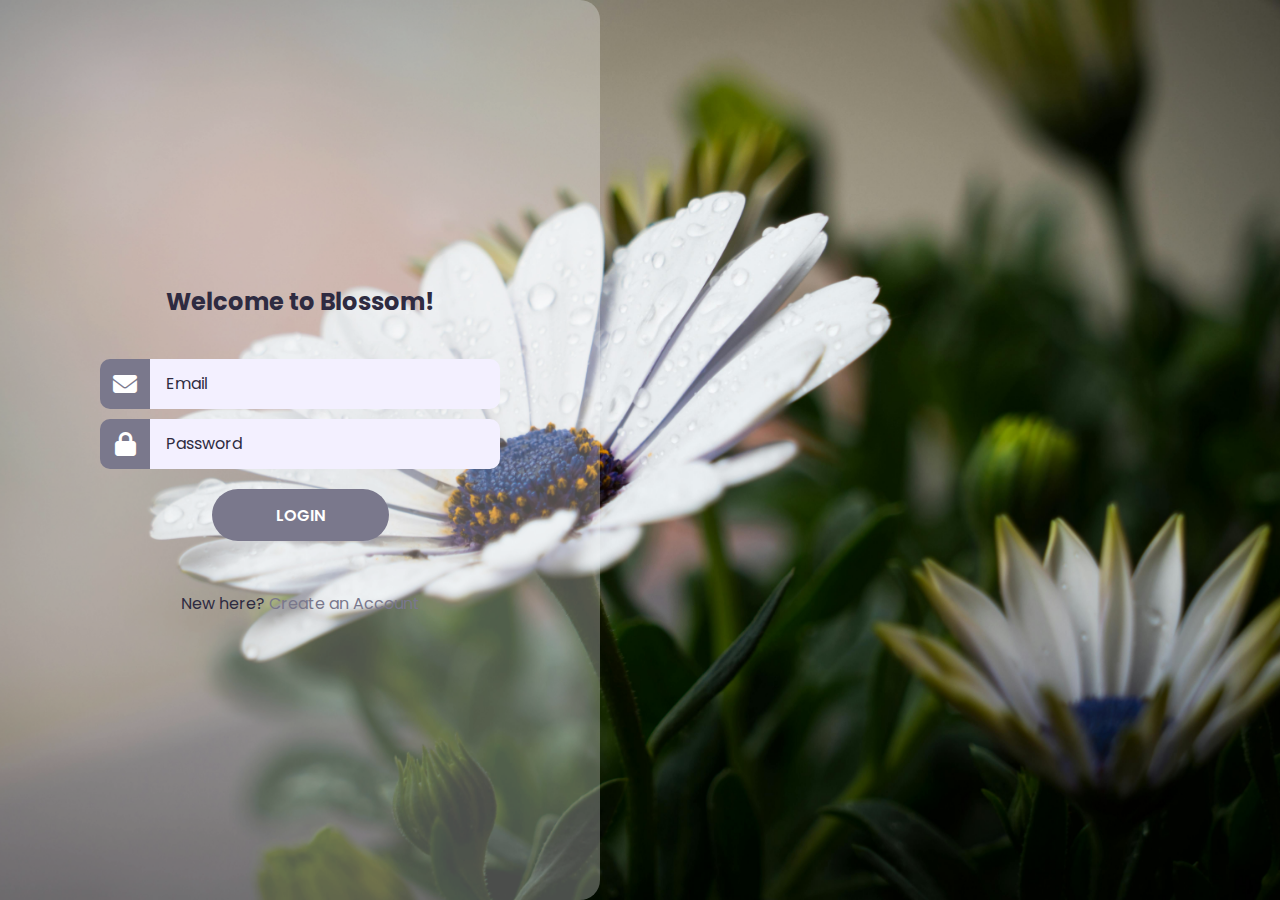
<file: index.html>
<!DOCTYPE html>
<html lang="en">
<head>
  <meta charset="UTF-8">
  <meta name="viewport" content="width=device-width, initial-scale=1.0">
  <title>Login</title>
  <link rel="stylesheet" href="style.css">
  <link rel="stylesheet" href="https://cdnjs.cloudflare.com/ajax/libs/font-awesome/6.7.2/css/all.min.css" integrity="sha512-Evv84Mr4kqVGRNSgIGL/F/aIDqQb7xQ2vcrdIwxfjThSH8CSR7PBEakCr51Ck+w+/U6swU2Im1vVX0SVk9ABhg==" crossorigin="anonymous" referrerpolicy="no-referrer" />
  <script type="text/javascript" src="index2.js" defer></script>
</head>
<body>

  <div class="wrapper">
    <h2>Welcome to Blossom!</h2>
  
    <form id="form">
      <p id="success-message" style="color: rgb(9, 133, 9);"></p>

      <p id="error-message" ></p>

      <div>
        <label for="email-input">
          <i class="fa-solid fa-envelope"></i>
        </label>
        <input type="email" name="email" id="email-input" placeholder="Email">
      </div>
      <div>
        <label for="password-input">
          <i class="fa-solid fa-lock"></i>
        </label>
        <input type="password" name="password" id="password-input" placeholder="Password">
      </div>
      <button type="submit" id="login">Login</button>
    </form>
    <p>New here? <a href="signup.html">Create an Account</a></p>

   
</body>
</html>
</file>
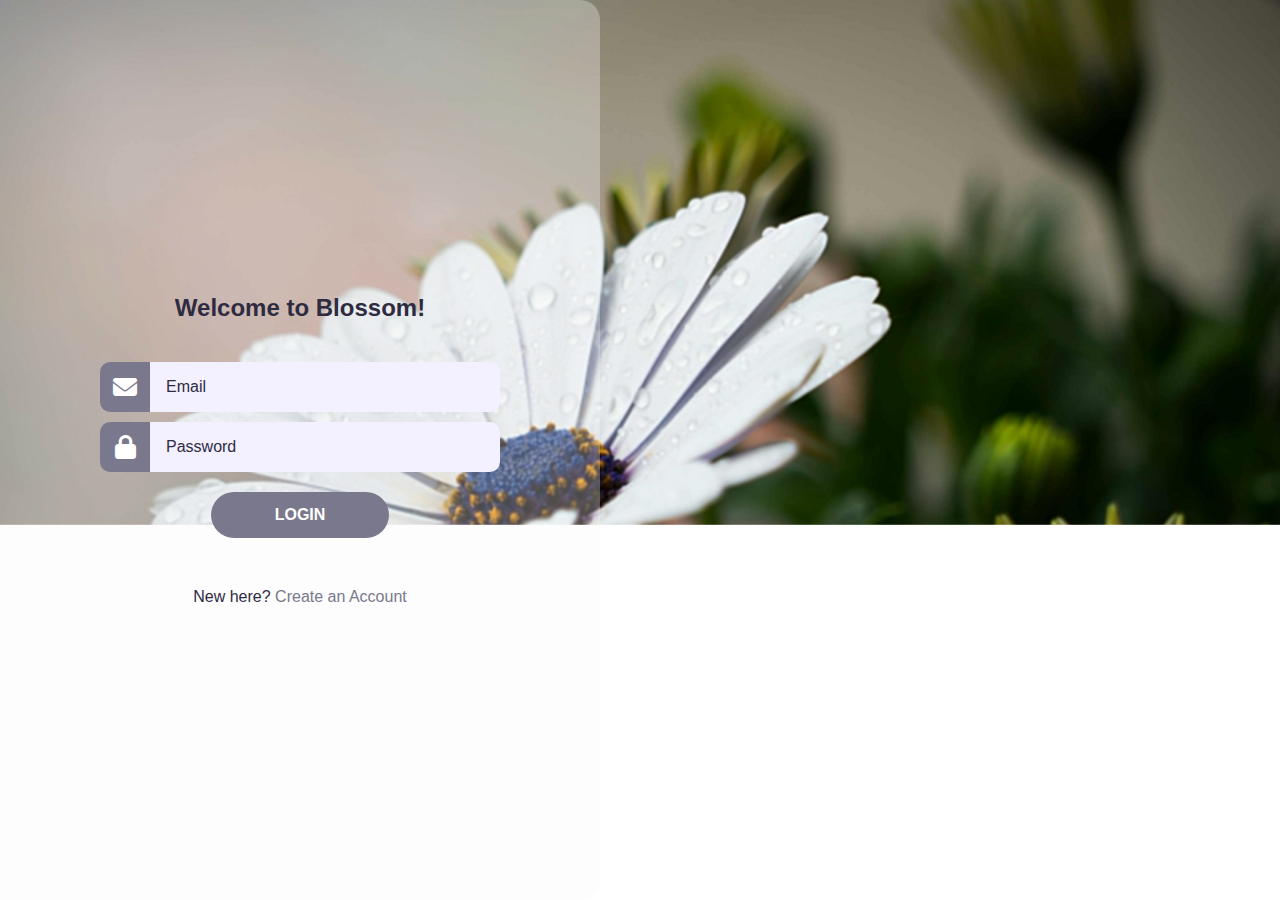
<file: about.html>
<!DOCTYPE html>
<html lang="en">
  <head>
    <meta charset="UTF-8" />
    <meta name="viewport" content="width=device-width, initial-scale=1.0" />
    <title>FTD - Give With Meaning</title>
    <link
      rel="stylesheet"
      href="https://cdnjs.cloudflare.com/ajax/libs/font-awesome/6.7.2/css/all.min.css"
      integrity="sha512-Evv84Mr4kqVGRNSgIGL/F/aIDqQb7xQ2vcrdIwxfjThSH8CSR7PBEakCr51Ck+w+/U6swU2Im1vVX0SVk9ABhg=="
      crossorigin="anonymous"
      referrerpolicy="no-referrer"
    />

    <!-- Bootstrap Icons -->
    <link
      rel="stylesheet"
      href="https://cdn.jsdelivr.net/npm/bootstrap-icons@1.11.3/font/bootstrap-icons.css"
    />
    <link rel="stylesheet" href="./css/about.css" />
    <script defer src="./shopCart.js"></script>
    <script defer src="./about.js"></script>
  </head>
  <body>
    <header>
      <div class="navbar">
        <div class="logo">
          <h2>Blossom</h2>
          <button id="modeSwitch">
            <svg xmlns="http://www.w3.org/2000/svg"  viewBox="0 -960 960 960"  fill="#e8eaed"><path d="M482.31-160q-133.34 0-226.67-93.33-93.33-93.34-93.33-226.67 0-121.54 79.23-210.77t196.15-105.38q3.23 0 6.35.23 3.11.23 6.11.69-20.23 28.23-32.03 62.81-11.81 34.57-11.81 72.42 0 106.67 74.66 181.33Q555.64-404 662.31-404q38.07 0 72.54-11.81 34.46-11.81 61.92-32.04.46 3 .69 6.12.23 3.11.23 6.35-15.38 116.92-104.61 196.15T482.31-160Z"/></svg>
            <svg xmlns="http://www.w3.org/2000/svg"  viewBox="0 -960 960 960"  fill="#e8eaed"><path d="M480-320q-66.85 0-113.42-46.58Q320-413.15 320-480t46.58-113.42Q413.15-640 480-640t113.42 46.58Q640-546.85 640-480t-46.58 113.42Q546.85-320 480-320ZM200-460H60v-40h140v40Zm700 0H760v-40h140v40ZM460-760v-140h40v140h-40Zm0 700v-140h40v140h-40ZM269.85-663.85l-86.39-83.92 27.77-29.77 84.46 85.39-25.84 28.3Zm478.92 481.39-84.69-85.62 26.07-28.07 86.39 83.92-27.77 29.77Zm-84.92-507.69 83.92-86.39 29.77 27.77-85.39 84.46-28.3-25.84ZM182.46-211.23l85.62-84.69 26.54 26.07-83.16 87.16-29-28.54Z"/></svg>
          </button>
        </div>
        <nav>
          <ul class="pages">
            <li><a href="projs-1.html">Home</a></li>
            <li><a href="products.html">Products</a></li>
            <li><a id="active-link" href="#">About </a></li>
          </ul>
          <div class="nav-icons">
            <div class="user">
              <i id="person" class="bi bi-person"></i>
              <div class="user-info">
                <p id="userNameLogin"></p>
              </div>
            </div>
            <div class="cart">
              <i id="cart-icon" class="bi bi-cart4"></i>
              <sup id="amount">0</sup>
            </div>
            <a  id="signOut-a"  onclick="signOut()">Sign Out</a>
          </div>
          <div class="hamburger">
            <i id="menu" class="bi bi-list"></i>
            <div class="drop-down">
              <ul>
                <li><a href="projs-1.html">Home</a></li>
                <li><a href="products.html">Product</a></li>
                <li id="active-link"><a  href="#">About</a></li>
                <li><a  onclick="signOut()">Sign Out</a></li>
              </ul>
            </div>
          </div>
        </nav>
      </div>
      <div class="shop-cart">
        <h2 class="cart-title">Your Cart</h2>
        <div class="cart-content">
          
        </div>
        <div class="total">
          <div class="total-title">SubTotal</div>
          <div class="total-price">EGP 0</div>
        </div>
        <!-- <button class="btn-buy">oline payment</button> -->
        <i class="fa-solid fa-xmark" id="cart-close" ></i>
        <div class="btn-cart">
          <a  href="./cart.html">View Cart</a>
        </div>
      </div>
    </header>
    <div class="main-content">
      <h1 class="headline">Give With Meaning</h1>

      <p class="content-text">
        For years, as the floral-gifting experts, we've been helping you give
        with more care, with greater ease, and with more meaning.
      </p>

      <p class="content-text">
        The reason we exist is our awareness then the unique power of flowers to
        express a sentiment and helped people across the world "Say it with
        flowers." Today, we have grown into an extensive network made up of
        thousands of local florists — each one an artisan who is handcrafting
        and hand-delivering fine bouquets all across the country.
      </p>

      <p class="content-text">
        When you're giving with our flowers you're giving the gift of joy,
        strength, and love and you're giving it with meaning.
      </p>

      <div class="image-gallery">
        <div class="gallery-item">
          <img src="./images/about1.webp" alt="img" />
        </div>

        <div class="gallery-item">
          <img src="./images/about2.webp" alt="img" />
        </div>

        <div class="gallery-item">
          <img src="./images/about3.jpg" alt="img" />
        </div>
      </div>
    </div>
    <footer>
        <div class="footer">
          <div class="aboutus">
            <h2>Blossom</h2>
            <p>
              Bringing fresh, handpicked flowers for every special moment. Let
              nature’s beauty inspire you.
            </p>
            <div class="social-links">
              <a href="#" class="social-icon"><i class="fab fa-facebook-f"></i></a>
              <a href="#" class="social-icon"><i class="fab fa-twitter"></i></a>
              <a href="#" class="social-icon"><i class="fab fa-instagram"></i></a>
              <a href="#" class="social-icon"><i class="fab fa-linkedin-in"></i></a>
          </div>
          </div>
          <div class="quick">
            <h4>Quick Links</h4>
            <ul class="list-unstyled">
              <li><a href="projs-1.html" class="footer-link">Home</a></li>
              <li><a href="products.html" class="footer-link">Products</a></li>
              <li><a href="#" class="footer-link">About</a></li>    
          </ul>
          </div>
          <div class="contact">
            <h4>Contact Info</h4>
            <ul class="list-unstyled">
              <li>
                  <i class="fas fa-map-marker-alt me-2"></i>
                  123 Business Street, New York
              </li>
              <li>
                  <i class="fas fa-phone me-2"></i>
                  <a href="tel:+1234567890" class="footer-link">+1 (234) 567-890</a>
              </li>
              <li>
                  <i class="fas fa-envelope me-2"></i>
                  <a href="mailto:contact@example.com" class="footer-link" >contact@example.com</a>
              </li>
          </ul>
          </div>
        </div>
        <div class="copy-right">
          &copy; 2025 Blossom Store. All Rights Reserved.
        </div>
      </footer>
  </body>
</html>
</file>
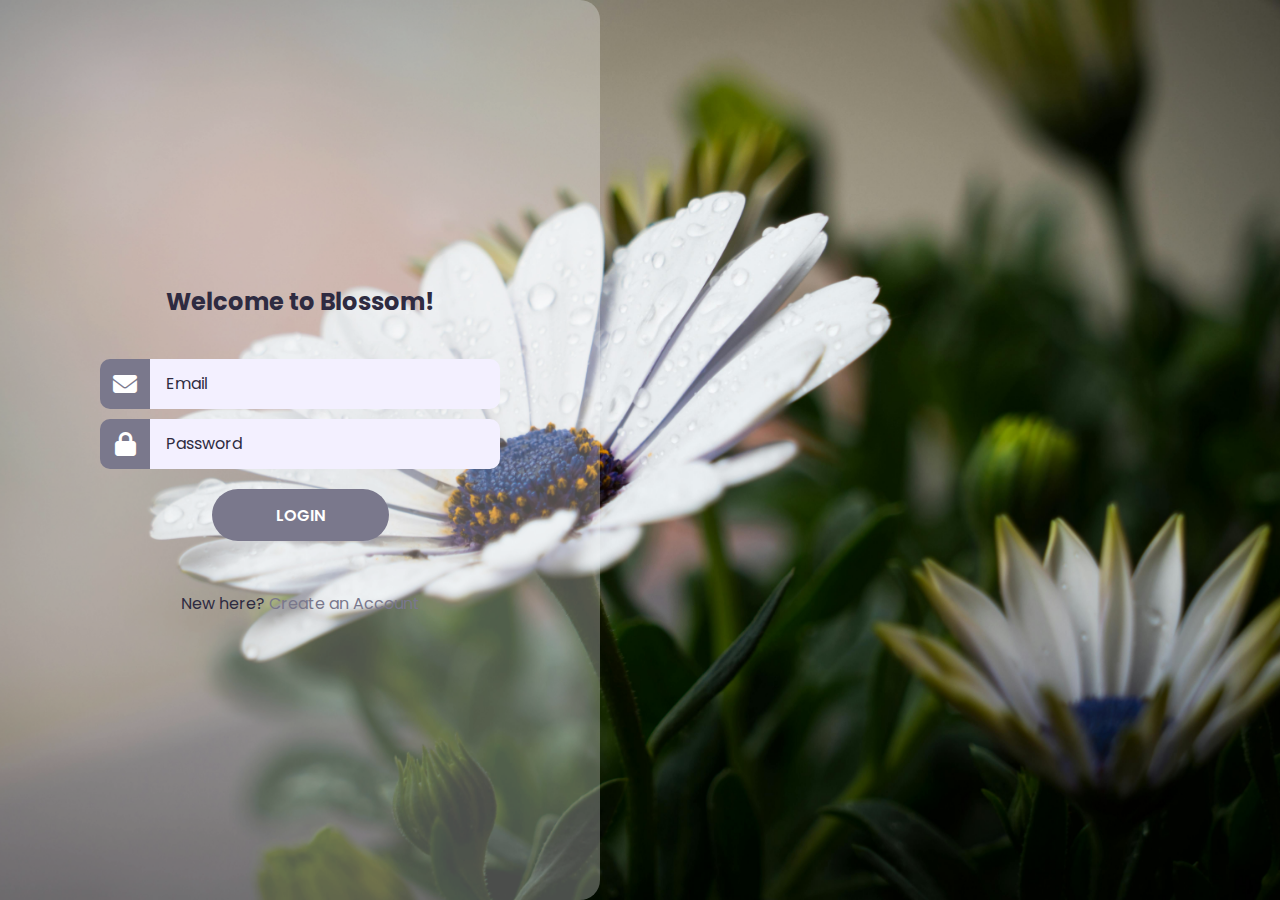
<file: cart.html>
<!DOCTYPE html>
<html lang="en">
  <head>
    <meta charset="UTF-8" />
    <meta name="viewport" content="width=device-width, initial-scale=1.0" />
    <link
      rel="stylesheet"
      href="https://cdnjs.cloudflare.com/ajax/libs/font-awesome/6.7.2/css/all.min.css"
      integrity="sha512-Evv84Mr4kqVGRNSgIGL/F/aIDqQb7xQ2vcrdIwxfjThSH8CSR7PBEakCr51Ck+w+/U6swU2Im1vVX0SVk9ABhg=="
      crossorigin="anonymous"
      referrerpolicy="no-referrer"
    />
    
    <!-- Bootstrap Icons -->
    <link
      rel="stylesheet"
      href="https://cdn.jsdelivr.net/npm/bootstrap-icons@1.11.3/font/bootstrap-icons.css"
    />

    <link rel="stylesheet" href="./css/cart.css" />

    <script src="./cart.js " defer></script>
    <title>cart</title>
  </head>
  <body>
    <div class="shopping-cart">
      <header>
        <div class="navbar">
          <div class="logo">
            <h2>Blossom</h2>
            <button id="modeSwitch">
              <svg xmlns="http://www.w3.org/2000/svg"  viewBox="0 -960 960 960"  fill="#e8eaed"><path d="M482.31-160q-133.34 0-226.67-93.33-93.33-93.34-93.33-226.67 0-121.54 79.23-210.77t196.15-105.38q3.23 0 6.35.23 3.11.23 6.11.69-20.23 28.23-32.03 62.81-11.81 34.57-11.81 72.42 0 106.67 74.66 181.33Q555.64-404 662.31-404q38.07 0 72.54-11.81 34.46-11.81 61.92-32.04.46 3 .69 6.12.23 3.11.23 6.35-15.38 116.92-104.61 196.15T482.31-160Z"/></svg>
              <svg xmlns="http://www.w3.org/2000/svg"  viewBox="0 -960 960 960"  fill="#e8eaed"><path d="M480-320q-66.85 0-113.42-46.58Q320-413.15 320-480t46.58-113.42Q413.15-640 480-640t113.42 46.58Q640-546.85 640-480t-46.58 113.42Q546.85-320 480-320ZM200-460H60v-40h140v40Zm700 0H760v-40h140v40ZM460-760v-140h40v140h-40Zm0 700v-140h40v140h-40ZM269.85-663.85l-86.39-83.92 27.77-29.77 84.46 85.39-25.84 28.3Zm478.92 481.39-84.69-85.62 26.07-28.07 86.39 83.92-27.77 29.77Zm-84.92-507.69 83.92-86.39 29.77 27.77-85.39 84.46-28.3-25.84ZM182.46-211.23l85.62-84.69 26.54 26.07-83.16 87.16-29-28.54Z"/></svg>
            </button>
          </div>
          <nav>
            <ul class="pages">
              <li><a href="projs-1.html">Home</a></li>
              <li><a href="products.html">Products</a></li>
              <li><a href="about.html">About</a></li>
            </ul>
            <div class="nav-icons">
              <div class="user">
                <i id="person" class="bi bi-person"></i>
                <div class="user-info">
                  <p id="userNameLogin"></p>
                </div>
              </div>
              <div class="cart">
                <i class="bi bi-cart4"></i>
                <sup id="amount">0</sup>
              </div>
              <a  id="signOut-a"  onclick="signOut()">Sign Out</a>
            </div>
            <div class="hamburger">
              <i id="menu" class="bi bi-list"></i>
              <div class="drop-down">
                <ul>
                  <li><a href="projs-1.html">Home</a></li>
                  <li><a href="products.html">Product</a></li>
                  <li><a href="about.html">About</a></li>
                  <li><a  onclick="signOut()">Sign Out</a></li>
                </ul>
              </div>
            </div>
          </nav>
        </div>
      </header>
      <main>
        <section class="container">
          <h1>Your Shopping Cart</h1>
          <div class="cart-content">
            <div class="cart-container">
              <div class="content">

              </div>
              <div class="shopLink">
                <div>
                  <a href="./products.html"><i class="bi bi-arrow-left"></i> Back to Shop</a>
                </div>
                <div class="subprice">
                   <p>SubTotal : </p>
                   <p class="subPrice">0</p>
                </div>
              </div>
            </div>
            <div class="order">
              <h3>Order Sumary</h3>
              <div class="order-tax">
                <div>
                  <p id="Number">Items 0</p>
                  <p class="subPrice">0</p>
                </div>
                <form>
                  <div class="form-input">
                    <label for="shipping">SHPPING</label>
                    <select name="shipping" id="shipping" class="custom-select">
                      <option value="5">Alexandria - free</option>
                      <option value="100">
                        Egypt (Outside Alexandria)- 100
                      </option>
                    </select>
                  </div>
                  <div class="form-input">
                    <label for="promocode">PROMO CODE</label>
                    <input type="text" id="promocode" />
                    <!-- <button>Apply</button> -->
                  </div>
                </form>
                <div class="total">
                  <p>Total Price</p>
                  <p id="totalprice">0</p>
                </div>
                <div class="button">
                  <button>Checkout</button>
                </div>
              </div>
            </div>
          </div>
        </section>
      </main>
      <footer>
        <div class="footer">
          <div class="aboutus">
            <h2>Blossom</h2>
            <p>
              Bringing fresh, handpicked flowers for every special moment. Let
              nature’s beauty inspire you.
            </p>
            <div class="social-links">
              <a href="#" class="social-icon"><i class="fab fa-facebook-f"></i></a>
              <a href="#" class="social-icon"><i class="fab fa-twitter"></i></a>
              <a href="#" class="social-icon"><i class="fab fa-instagram"></i></a>
              <a href="#" class="social-icon"><i class="fab fa-linkedin-in"></i></a>
          </div>
          </div>
          <div class="quick">
            <h4>Quick Links</h4>
            <ul class="list-unstyled">
              <li><a href="projs-1.html" class="footer-link">Home</a></li>
              <li><a href="products.html" class="footer-link">Products</a></li>
              <li><a href="about.html" class="footer-link">About</a></li>              
          </ul>
          </div>
          <div class="contact">
            <h4>Contact Info</h4>
            <ul class="list-unstyled">
              <li>
                  <i class="fas fa-map-marker-alt me-2"></i>
                  123 Business Street, New York
              </li>
              <li>
                  <i class="fas fa-phone me-2"></i>
                  <a href="tel:+1234567890" class="footer-link">+1 (234) 567-890</a>
              </li>
              <li>
                  <i class="fas fa-envelope me-2"></i>
                  <a href="mailto:contact@example.com" class="footer-link" >contact@example.com</a>
              </li>
          </ul>
          </div>
        </div>
        <div class="copy-right">
          &copy; 2025 Blossom Store. All Rights Reserved.
        </div>
      </footer>
    </div>
  </body>
</html>
</file>
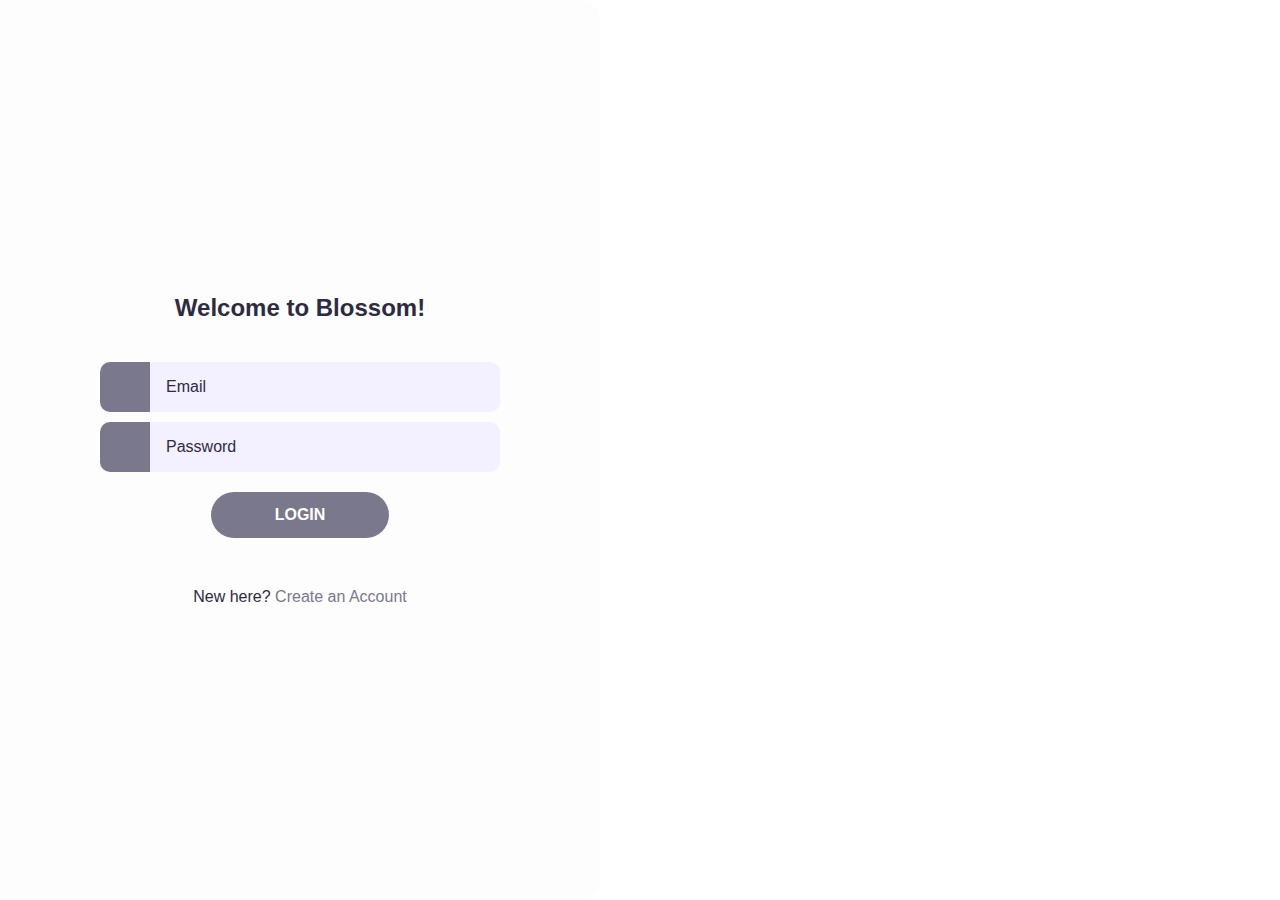
<file: description.html>
<!DOCTYPE html>
<html lang="en">
  <head>
    <meta charset="UTF-8" />
    <meta name="viewport" content="width=device-width, initial-scale=1.0" />
    <title>Product Description</title>
    <link
      rel="stylesheet"
      href="https://cdnjs.cloudflare.com/ajax/libs/font-awesome/6.7.2/css/all.min.css"
      integrity="sha512-Evv84Mr4kqVGRNSgIGL/F/aIDqQb7xQ2vcrdIwxfjThSH8CSR7PBEakCr51Ck+w+/U6swU2Im1vVX0SVk9ABhg=="
      crossorigin="anonymous"
      referrerpolicy="no-referrer"
    />
    
    <!-- Bootstrap Icons -->
    <link
      rel="stylesheet"
      href="https://cdn.jsdelivr.net/npm/bootstrap-icons@1.11.3/font/bootstrap-icons.css"
    />
    <link rel="stylesheet" href="css/desStyles.css" />
  </head>
  <body>
    <div class="description">
      <header>
        <div class="navbar">
          <div class="logo">
            <h2>Blossom</h2>
            <button id="modeSwitch">
              <svg xmlns="http://www.w3.org/2000/svg"  viewBox="0 -960 960 960"  fill="#e8eaed"><path d="M482.31-160q-133.34 0-226.67-93.33-93.33-93.34-93.33-226.67 0-121.54 79.23-210.77t196.15-105.38q3.23 0 6.35.23 3.11.23 6.11.69-20.23 28.23-32.03 62.81-11.81 34.57-11.81 72.42 0 106.67 74.66 181.33Q555.64-404 662.31-404q38.07 0 72.54-11.81 34.46-11.81 61.92-32.04.46 3 .69 6.12.23 3.11.23 6.35-15.38 116.92-104.61 196.15T482.31-160Z"/></svg>
              <svg xmlns="http://www.w3.org/2000/svg"  viewBox="0 -960 960 960"  fill="#e8eaed"><path d="M480-320q-66.85 0-113.42-46.58Q320-413.15 320-480t46.58-113.42Q413.15-640 480-640t113.42 46.58Q640-546.85 640-480t-46.58 113.42Q546.85-320 480-320ZM200-460H60v-40h140v40Zm700 0H760v-40h140v40ZM460-760v-140h40v140h-40Zm0 700v-140h40v140h-40ZM269.85-663.85l-86.39-83.92 27.77-29.77 84.46 85.39-25.84 28.3Zm478.92 481.39-84.69-85.62 26.07-28.07 86.39 83.92-27.77 29.77Zm-84.92-507.69 83.92-86.39 29.77 27.77-85.39 84.46-28.3-25.84ZM182.46-211.23l85.62-84.69 26.54 26.07-83.16 87.16-29-28.54Z"/></svg>
            </button>
          </div>
          <nav>
            <ul class="pages">
              <li><a href="projs-1.html">Home</a></li>
              <li><a href="products.html">Products</a></li>
              <li><a href="about.html">About</a></li>
            </ul>
            <div class="nav-icons">
              <div class="user">
                <i id="person" class="bi bi-person"></i>
                <div class="user-info">
                  <p id="userNameLogin"></p>
                </div>
              </div>
              <div class="cart">
                <i id="cart-icon" class="bi bi-cart4"></i>
                <sup id="amount">0</sup>
              </div>
              <a  id="signOut-a" onclick="signOut()">Sign Out</a>
            </div>
            <div class="hamburger">
              <i id="menu" class="bi bi-list"></i>
              <div class="drop-down">
                <ul>
                  <li><a href="projs-1.html">Home</a></li>
                  <li><a href="products.html">Product</a></li>
                  <li><a href="about.html">About</a></li>
                  <li><a  onclick="signOut()">Sign Out</a></li>
                </ul>
              </div>
            </div>
          </nav>
        </div>
        <div class="shop-cart">
          <h2 class="cart-title">Your Cart</h2>
          <div class="cart-content">
            
          </div>
          <div class="total">
            <div class="total-title">SubTotal</div>
            <div class="total-price">EGP 0</div>
          </div>
          <!-- <button class="btn-buy">oline payment</button> -->
          <i class="fa-solid fa-xmark" id="cart-close" ></i>
          <div class="btn-cart">
            <a  href="./cart.html">View Cart</a>
          </div>
        </div>
      </header>
      <main>
        <section>
          <div class="product-container">
            <div class="product-images">
              <img id="main-image" src="" alt="Product Image" />
              <div class="thumbnail-container" id="thumbnails"></div>
            </div>
            <div class="product-details">
              <h1 id="product-title"></h1>
              <h4 id="product-category"></h4>
              <div id="product-raiting"></div>
              <p id="product-description"></p>
              <h3>
                <span class="price-box">
                  
                  <span id="product-price" ></span>
                </span>
              </h3>
              <button id="add-to-cart" class="btn">Add to Cart</button>
            </div>
          </div>
        </section>
      </main>
      <footer>
        <div class="footer">
          <div class="aboutus">
            <h2>Blossom</h2>
            <p>
              Bringing fresh, handpicked flowers for every special moment. Let
              nature’s beauty inspire you.
            </p>
            <div class="social-links">
              <a href="#" class="social-icon"
                ><i class="fab fa-facebook-f"></i
              ></a>
              <a href="#" class="social-icon"><i class="fab fa-twitter"></i></a>
              <a href="#" class="social-icon"
                ><i class="fab fa-instagram"></i
              ></a>
              <a href="#" class="social-icon"
                ><i class="fab fa-linkedin-in"></i
              ></a>
            </div>
          </div>
          <div class="quick">
            <h4>Quick Links</h4>
            <ul class="list-unstyled">
              <li><a href="projs-1.html" class="footer-link">Home</a></li>
              <li><a href="products.html" class="footer-link">Products</a></li>
              <li><a href="about.html" class="footer-link">About</a></li>
            </ul>
          </div>
          <div class="contact">
            <h4>Contact Info</h4>
            <ul class="list-unstyled">
              <li>
                <i class="fas fa-map-marker-alt me-2"></i>
                123 Business Street, New York
              </li>
              <li>
                <i class="fas fa-phone me-2"></i>
                <a href="tel:+1234567890" class="footer-link"
                  >+1 (234) 567-890</a
                >
              </li>
              <li>
                <i class="fas fa-envelope me-2"></i>
                <a href="mailto:contact@example.com" class="footer-link"
                  >contact@example.com</a
                >
              </li>
            </ul>
          </div>
        </div>
        <div class="copy-right">
          &copy; 2025 Blossom Store. All Rights Reserved.
        </div>
      </footer>
    </div>
    <script src="./shopCart.js"></script>
    <script src="script.js"></script>
  </body>
</html>
</file>
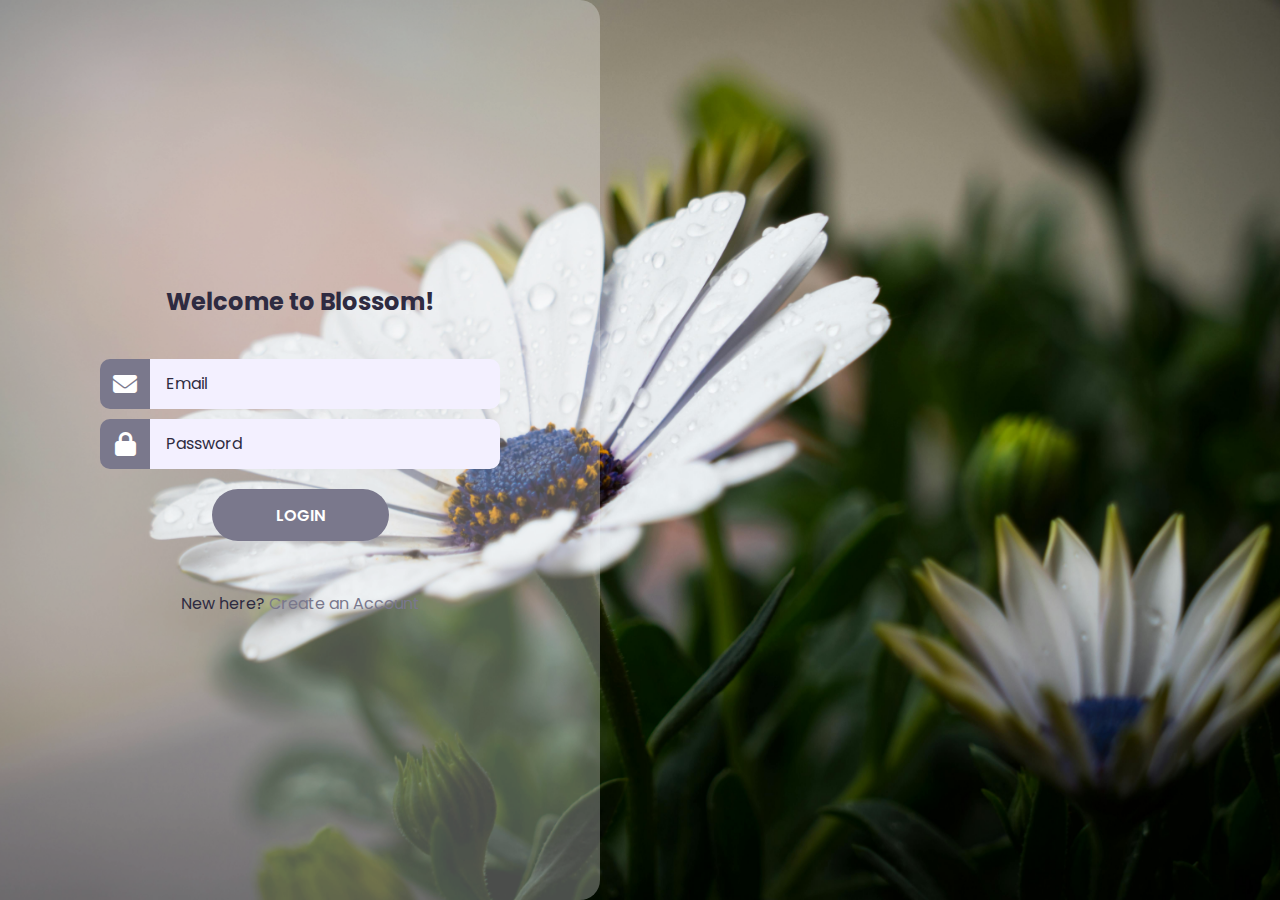
<file: login.html>
<!DOCTYPE html>
<html lang="en">
<head>
  <meta charset="UTF-8">
  <meta name="viewport" content="width=device-width, initial-scale=1.0">
  <title>Login</title>
  <link rel="stylesheet" href="style.css">
  <link rel="stylesheet" href="https://cdnjs.cloudflare.com/ajax/libs/font-awesome/6.7.2/css/all.min.css" integrity="sha512-Evv84Mr4kqVGRNSgIGL/F/aIDqQb7xQ2vcrdIwxfjThSH8CSR7PBEakCr51Ck+w+/U6swU2Im1vVX0SVk9ABhg==" crossorigin="anonymous" referrerpolicy="no-referrer" />
  <script type="text/javascript" src="index.js" defer></script>
</head>
<body>

  <div class="wrapper">
    <h2>Welcome to Blossom!</h2>
  
    <form id="form">
      <p id="success-message" style="color: rgb(9, 133, 9);"></p>

      <p id="error-message" ></p>

      <div>
        <label for="email-input">
          <i class="fa-solid fa-envelope"></i>
        </label>
        <input type="email" name="email" id="email-input" placeholder="Email">
      </div>
      <div>
        <label for="password-input">
          <i class="fa-solid fa-lock"></i>
        </label>
        <input type="password" name="password" id="password-input" placeholder="Password">
      </div>
      <button type="submit" id="login">Login</button>
    </form>
    <p>New here? <a href="signup.html">Create an Account</a></p>

   
</body>
</html>
</file>
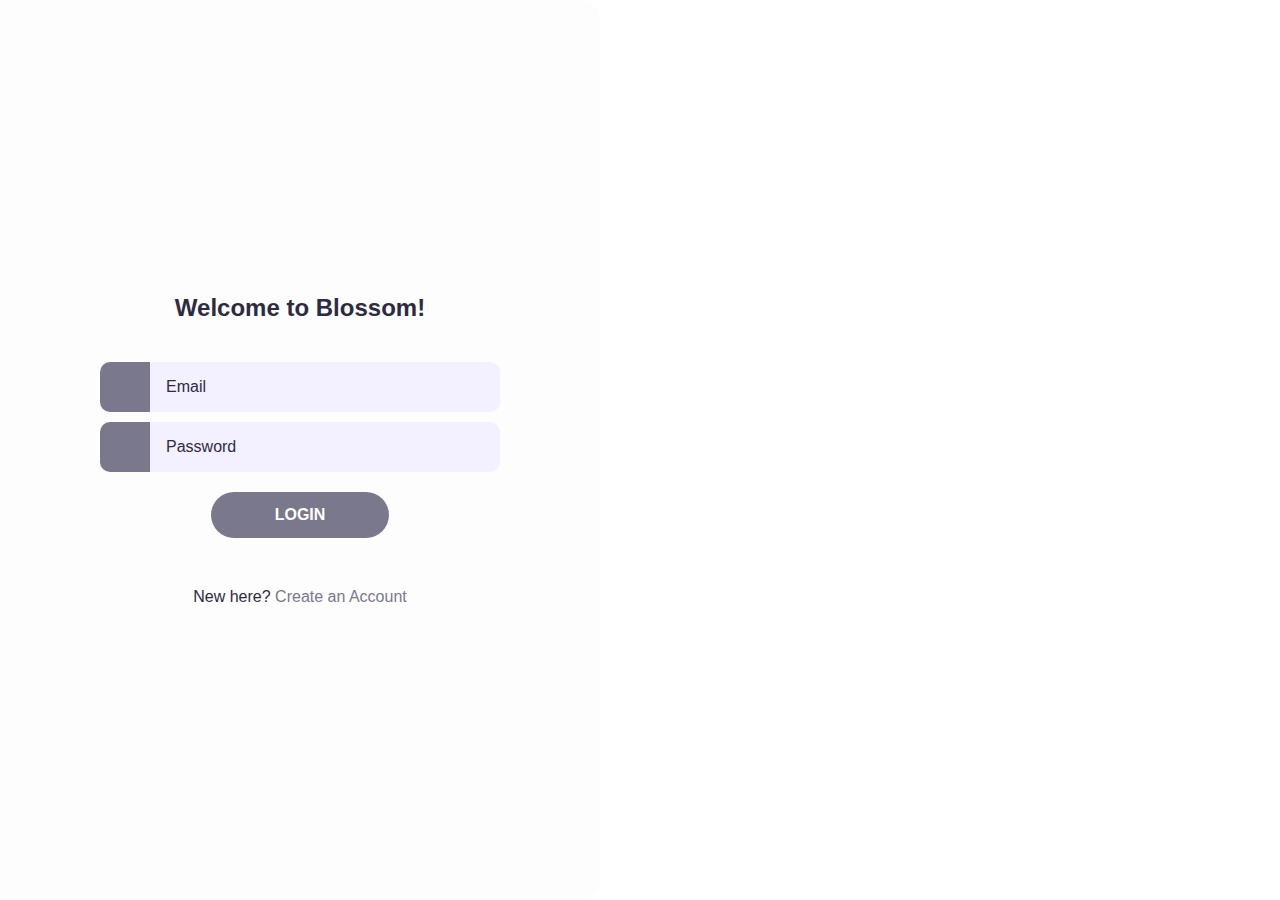
<file: products.html>
<!DOCTYPE html>
<html lang="en">
  <head>
    <meta charset="UTF-8" />
    <meta name="viewport" content="width=device-width, initial-scale=1.0" />
    <title>Document</title>
    <link
      rel="stylesheet"
      href="https://cdnjs.cloudflare.com/ajax/libs/font-awesome/6.7.2/css/all.min.css"
      integrity="sha512-Evv84Mr4kqVGRNSgIGL/F/aIDqQb7xQ2vcrdIwxfjThSH8CSR7PBEakCr51Ck+w+/U6swU2Im1vVX0SVk9ABhg=="
      crossorigin="anonymous"
      referrerpolicy="no-referrer"
    />
    <link
      rel="stylesheet"
      href="https://cdn.jsdelivr.net/npm/bootstrap-icons@1.11.3/font/bootstrap-icons.css"
    />
    <script defer src="./shopCart.js"></script>
    <script defer src="fetchData.js"></script>
    <link rel="stylesheet" href="css/products.css" />
  </head>
  <body>
    <div class="produts-page">
      <header>
        <div class="navbar">
          <div class="logo">
            <h2>Blossom</h2>
            <button id="modeSwitch">
              <svg xmlns="http://www.w3.org/2000/svg"  viewBox="0 -960 960 960"  fill="#e8eaed"><path d="M482.31-160q-133.34 0-226.67-93.33-93.33-93.34-93.33-226.67 0-121.54 79.23-210.77t196.15-105.38q3.23 0 6.35.23 3.11.23 6.11.69-20.23 28.23-32.03 62.81-11.81 34.57-11.81 72.42 0 106.67 74.66 181.33Q555.64-404 662.31-404q38.07 0 72.54-11.81 34.46-11.81 61.92-32.04.46 3 .69 6.12.23 3.11.23 6.35-15.38 116.92-104.61 196.15T482.31-160Z"/></svg>
              <svg xmlns="http://www.w3.org/2000/svg"  viewBox="0 -960 960 960"  fill="#e8eaed"><path d="M480-320q-66.85 0-113.42-46.58Q320-413.15 320-480t46.58-113.42Q413.15-640 480-640t113.42 46.58Q640-546.85 640-480t-46.58 113.42Q546.85-320 480-320ZM200-460H60v-40h140v40Zm700 0H760v-40h140v40ZM460-760v-140h40v140h-40Zm0 700v-140h40v140h-40ZM269.85-663.85l-86.39-83.92 27.77-29.77 84.46 85.39-25.84 28.3Zm478.92 481.39-84.69-85.62 26.07-28.07 86.39 83.92-27.77 29.77Zm-84.92-507.69 83.92-86.39 29.77 27.77-85.39 84.46-28.3-25.84ZM182.46-211.23l85.62-84.69 26.54 26.07-83.16 87.16-29-28.54Z"/></svg>
            </button>
          </div>
          <nav>
            <ul class="pages">
              <li><a href="projs-1.html">Home</a></li>
              <li><a id="active-link" href="#">Products</a></li>
              <li><a href="about.html">About</a></li>
            </ul>
            <div class="nav-icons">
              <div class="user">
                <i id="person" class="bi bi-person"></i>
                <div class="user-info">
                  <p id="userNameLogin">name</p>
                </div>
              </div>
              <div class="cart">
                <i id="cart-icon" class="bi bi-cart4"></i>
                <sup id="amount">0</sup>
              </div>
              <a  id="signOut-a" onclick="signOut()" >Sign Out</a>
            </div>
            <div class="hamburger">
              <i id="menu" class="bi bi-list"></i>
              <div class="drop-down">
                <ul>
                  <li ><a href="projs-1.html">Home</a></li>
                  <li id="active-link"><a href="#">Product</a></li>
                  <li><a href="about.html">About</a></li>
                  <li><a onclick="signOut()">Sign Out</a></li>
                </ul>
              </div>
            </div>
          </nav>
        </div>
        <div class="shop-cart">
          <h2 class="cart-title">Your Cart</h2>
          <div class="cart-content">
            
          </div>
          <div class="total">
            <div class="total-title">SubTotal</div>
            <div class="total-price">EGP 0</div>
          </div>
          <!-- <button class="btn-buy">oline payment</button> -->
          <i class="fa-solid fa-xmark" id="cart-close" ></i>
          <div class="btn-cart">
            <a  href="./cart.html">View Cart</a>
          </div>
        </div>
      </header>
      <main>
        <div id="mainContainer">
          <div id="infoDiv">
            <h1>Shop</h1>
            <div id="searchDiv">
              <input type="text" id="searchInput" placeholder="ex. peony bouquet" />
              <button id="searchBtn" onclick="search()">Search</button>
            </div>
          </div>

          <div id="categoriesContainer">
            <button class="category" id="allCategories" onclick="allCat()">
              All Categories
            </button>
            <div id="categoriesDiv" onclick="byCat(event)">
              <button class="category" id="Dried Flower Bouquets">
                Dried Flower Bouquets
              </button>
              <button class="category" id="Classic Bouquets">
                Classic Bouquets
              </button>
              <button class="category" id="Dried Flower Pots">
                Dried Flower Pots
              </button>
              <i id="closeIcon" class="fa-solid fa-x"></i>
            </div>
            <!-- <div id="categoriesDivMobile" >
                <button id="chooseCat" onclick="chooseCat()">Choose Category</button>
            </div> -->
          </div>

          <div id="productsContainer"></div>
        </div>
      </main>
      <footer>
        <div class="footer">
          <div class="aboutus">
            <h2>Blossom</h2>
            <p>
              Bringing fresh, handpicked flowers for every special moment. Let
              nature’s beauty inspire you.
            </p>
            <div class="social-links">
              <a href="#" class="social-icon"
                ><i class="fab fa-facebook-f"></i
              ></a>
              <a href="#" class="social-icon"><i class="fab fa-twitter"></i></a>
              <a href="#" class="social-icon"
                ><i class="fab fa-instagram"></i
              ></a>
              <a href="#" class="social-icon"
                ><i class="fab fa-linkedin-in"></i
              ></a>
            </div>
          </div>
          <div class="quick">
            <h4>Quick Links</h4>
            <ul class="list-unstyled">
              <li><a href="projs-1.html" class="footer-link">Home</a></li>
              <li><a href="#" class="footer-link">Products</a></li>
              <li><a href="about.html" class="footer-link">About</a></li>
            </ul>
          </div>
          <div class="contact">
            <h4>Contact Info</h4>
            <ul class="list-unstyled">
              <li>
                <i class="fas fa-map-marker-alt me-2"></i>
                123 Business Street, New York
              </li>
              <li>
                <i class="fas fa-phone me-2"></i>
                <a href="tel:+1234567890" class="footer-link"
                  >+1 (234) 567-890</a
                >
              </li>
              <li>
                <i class="fas fa-envelope me-2"></i>
                <a href="mailto:contact@example.com" class="footer-link"
                  >contact@example.com</a
                >
              </li>
            </ul>
          </div>
        </div>
        <div class="copy-right">
          &copy; 2025 Blossom Store. All Rights Reserved.
        </div>
      </footer>
    </div>
  </body>
</html>
</file>
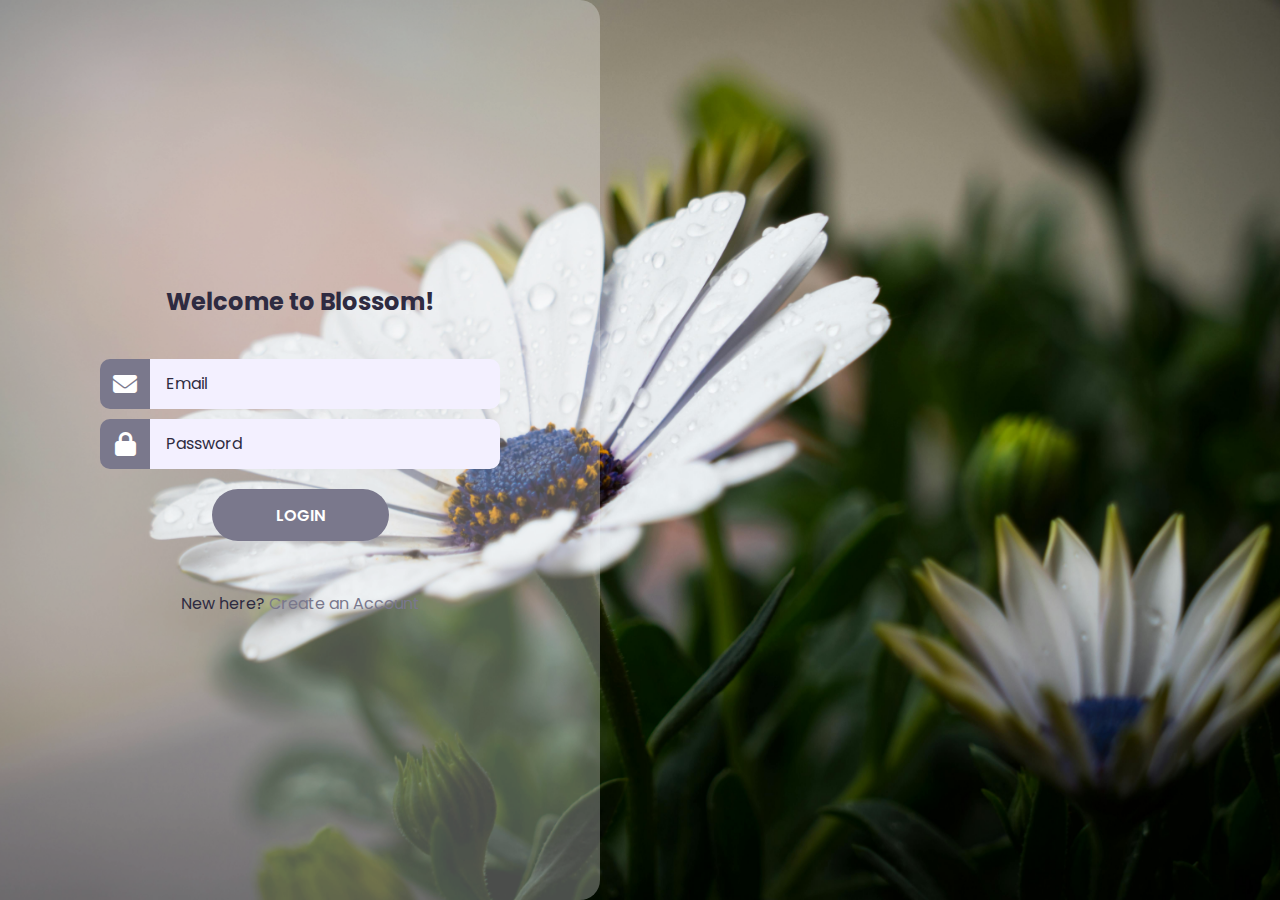
<file: projs-1.html>
<!DOCTYPE html>
<html lang="en">
  <head>
    <meta charset="UTF-8" />
    <meta name="viewport" content="width=device-width, initial-scale=1.0" />
    <title>Document</title>
    <link
      rel="stylesheet"
      href="https://cdnjs.cloudflare.com/ajax/libs/font-awesome/6.7.2/css/all.min.css"
      integrity="sha512-Evv84Mr4kqVGRNSgIGL/F/aIDqQb7xQ2vcrdIwxfjThSH8CSR7PBEakCr51Ck+w+/U6swU2Im1vVX0SVk9ABhg=="
      crossorigin="anonymous"
      referrerpolicy="no-referrer"
    />

    <!-- Bootstrap Icons -->
    <link
      rel="stylesheet"
      href="https://cdn.jsdelivr.net/npm/bootstrap-icons@1.11.3/font/bootstrap-icons.css"
    />
    <link rel="stylesheet" href="css/projs-1.css" />
  </head>
  <body>
    <header>
      <div class="navbar">
        <div class="logo">
          <h2>Blossom</h2>
          <button id="modeSwitch">
            <svg xmlns="http://www.w3.org/2000/svg"  viewBox="0 -960 960 960"  fill="#e8eaed"><path d="M482.31-160q-133.34 0-226.67-93.33-93.33-93.34-93.33-226.67 0-121.54 79.23-210.77t196.15-105.38q3.23 0 6.35.23 3.11.23 6.11.69-20.23 28.23-32.03 62.81-11.81 34.57-11.81 72.42 0 106.67 74.66 181.33Q555.64-404 662.31-404q38.07 0 72.54-11.81 34.46-11.81 61.92-32.04.46 3 .69 6.12.23 3.11.23 6.35-15.38 116.92-104.61 196.15T482.31-160Z"/></svg>
            <svg xmlns="http://www.w3.org/2000/svg"  viewBox="0 -960 960 960"  fill="#e8eaed"><path d="M480-320q-66.85 0-113.42-46.58Q320-413.15 320-480t46.58-113.42Q413.15-640 480-640t113.42 46.58Q640-546.85 640-480t-46.58 113.42Q546.85-320 480-320ZM200-460H60v-40h140v40Zm700 0H760v-40h140v40ZM460-760v-140h40v140h-40Zm0 700v-140h40v140h-40ZM269.85-663.85l-86.39-83.92 27.77-29.77 84.46 85.39-25.84 28.3Zm478.92 481.39-84.69-85.62 26.07-28.07 86.39 83.92-27.77 29.77Zm-84.92-507.69 83.92-86.39 29.77 27.77-85.39 84.46-28.3-25.84ZM182.46-211.23l85.62-84.69 26.54 26.07-83.16 87.16-29-28.54Z"/></svg>
          </button>
        </div>
        <nav>
          <ul class="pages">
            <li><a id="active-link" href="#">Home</a></li>
            <li><a href="products.html">Products</a></li>
            <li><a href="about.html">About</a></li>
          </ul>
          <div class="nav-icons">
            <div class="user">
              <i id="person" class="bi bi-person"></i>
              <div class="user-info">
                <p id="userNameLogin"></p>
              </div>
            </div>
            <div class="cart">
              <i id="cart-icon" class="bi bi-cart4"></i>
              <sup id="amount">0</sup>
            </div>
            <a  id="signOut-a"  onclick="signOut()">Sign Out</a>
          </div>
          <div class="hamburger">
            <i id="menu" class="bi bi-list"></i>
            <div class="drop-down">
              <ul>
                <li><a href="#">Home</a></li>
                <li><a href="products.html">Product</a></li>
                <li><a href="about.html">About</a></li>
                <li><a  onclick="signOut()">Sign Out</a></li>
              </ul>
            </div>
          </div>
        </nav>
      </div>
      <div class="shop-cart">
        <h2 class="cart-title">Your Cart</h2>
        <div class="cart-content">
          
        </div>
        <div class="total">
          <div class="total-title">SubTotal</div>
          <div class="total-price">EGP 0</div>
        </div>
        <!-- <button class="btn-buy">oline payment</button> -->
        <i class="fa-solid fa-xmark" id="cart-close" ></i>

        <div class="btn-cart">
          <a  href="./cart.html">View Cart</a>
        </div>
      </div>
    </header>

    <main>
      <section class="slider" id="home">
        <div class="img_container">
          <img class="sliderImg" src="./images/home1.jpg" alt="" />
        </div>
        <div class="overlay">
            <div>
                <h1 style="font-size: 50px;">Shop Fresh Flowers</h1>
                 <a href="./products.html">Shop Now</a>
            </div>
        </div>
      </section>
       <section>
         <div class="categories">
             <div class="category">
                 <div class="image">
                    <img src="./images/classicbouquet.jpg" alt="">
                 </div>
                 <div class="body">
                    <h3 class="title">Classic Bouquets</h3>
                    <p class="description">Classic floral bouquets are indeed a timeless choice, suitable for any season and occasion. Presenting your loved one with their favorite flowers elegantly arranged and wrapped in glassine adds a touch of sophistication to your thoughtful gesture.</p>
                 </div>
             </div>
             <div class="category">
                <div class="image">
                   <img src="./images/Dried Flower Bouquets.jpg" alt="">
                </div>
                <div class="body">
                   <h3 class="title">Dried Flower Bouquets</h3>
                   <p class="description"> ​Dried flower bouquets offer a timeless beauty that can enhance your space for up to 1-2 years with proper care. Their longevity and low maintenance make them a popular choice for home décor and gifts.</p>
                </div>
            </div>
            <div class="category">
                <div class="image">
                   <img src="./images/Dried Flower Pots.jpg" alt="">
                </div>
                <div class="body">
                   <h3 class="title">Dried Flower Pots</h3>
                   <p class="description"> Our handcrafted dried flower arrangements in ceramic pots are designed to captivate and enhance your home decor. These timeless pieces not only add a touch of elegance to your space but also serve as engaging conversation starters for your guests.</p>
                </div>
            </div>
         </div>
       </section>
      <div id="ourCollection">
        <h2>Our Flower Collection</h2>
      </div>
      <div id="searchDiv">
        <input type="text" id="searchInput" placeholder="ex. peony bouquet"/>
        <button id="searchBtn" onclick="search()">Search</button>
      </div>
      <div id="homeProductContainer">
        <div id="products"></div>
      </div>
    </main>

    <footer>
        <div class="footer">
          <div class="aboutus">
            <h2>Blossom</h2>
            <p>
              Bringing fresh, handpicked flowers for every special moment. Let
              nature’s beauty inspire you.
            </p>
            <div class="social-links">
              <a href="#" class="social-icon"><i class="fab fa-facebook-f"></i></a>
              <a href="#" class="social-icon"><i class="fab fa-twitter"></i></a>
              <a href="#" class="social-icon"><i class="fab fa-instagram"></i></a>
              <a href="#" class="social-icon"><i class="fab fa-linkedin-in"></i></a>
          </div>
          </div>
          <div class="quick">
            <h4>Quick Links</h4>
            <ul class="list-unstyled">
              <li><a href="#" class="footer-link">Home</a></li>
              <li><a href="products.html" class="footer-link">Products</a></li>
              <li><a href="about.html" class="footer-link">About</a></li>              
          </ul>
          </div>
          <div class="contact">
            <h4>Contact Info</h4>
            <ul class="list-unstyled">
              <li>
                  <i class="fas fa-map-marker-alt me-2"></i>
                  123 Business Street, New York
              </li>
              <li>
                  <i class="fas fa-phone me-2"></i>
                  <a href="tel:+1234567890" class="footer-link">+1 (234) 567-890</a>
              </li>
              <li>
                  <i class="fas fa-envelope me-2"></i>
                  <a href="mailto:contact@example.com" class="footer-link" >contact@example.com</a>
              </li>
          </ul>
          </div>
        </div>
        <div class="copy-right">
          &copy; 2025 Blossom Store. All Rights Reserved.
        </div>
      </footer>
    <script src="./shopCart.js"></script>
    <script src="projs-1.js"></script>
    
  </body>
</html>
</file>
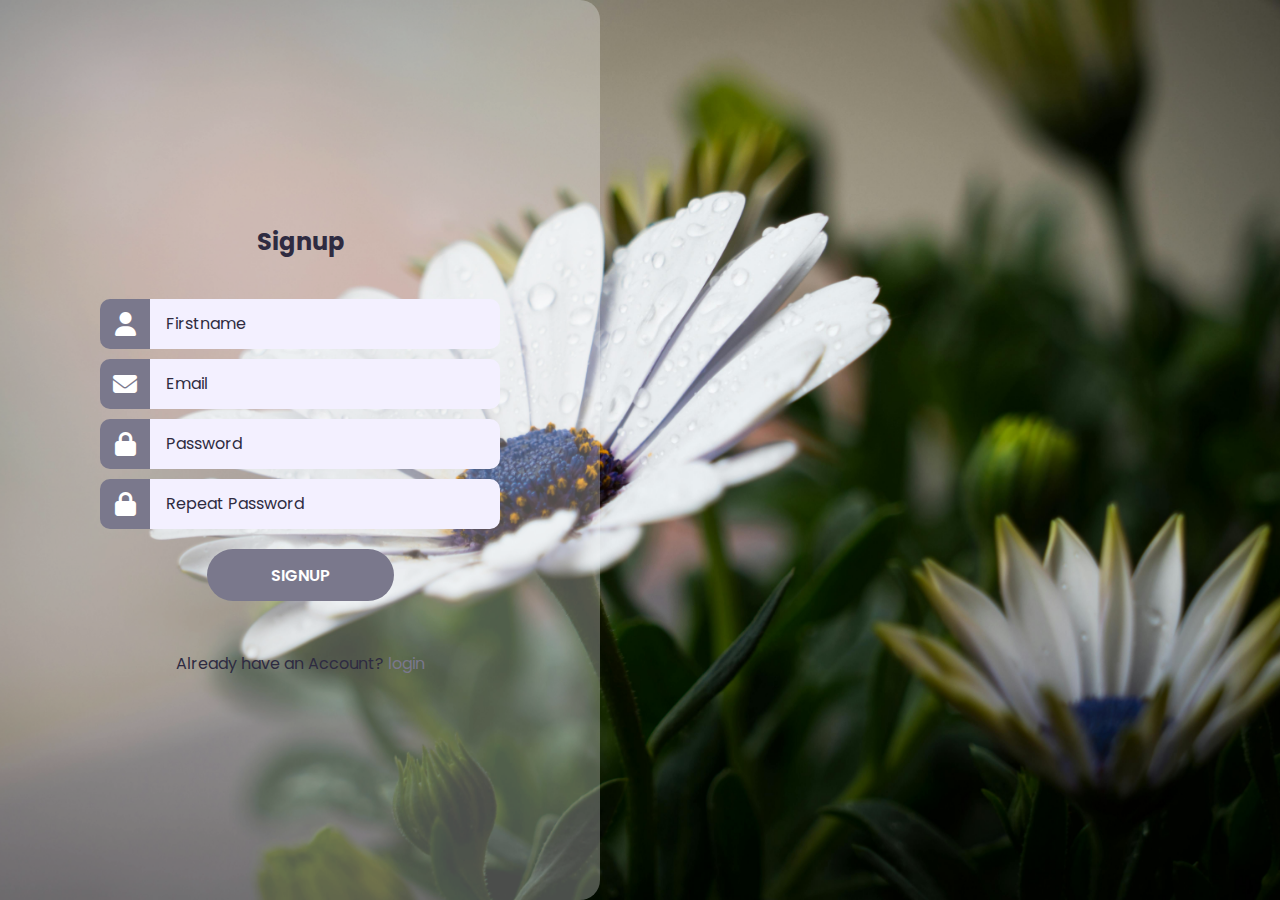
<file: signup.html>
<!DOCTYPE html>
<html lang="en">
<head>
  <meta charset="UTF-8">
  <meta name="viewport" content="width=device-width, initial-scale=1.0">
  <title>Signup</title>
  <link rel="stylesheet" href="style.css">
  <link rel="stylesheet" href="https://cdnjs.cloudflare.com/ajax/libs/font-awesome/6.7.2/css/all.min.css" integrity="sha512-Evv84Mr4kqVGRNSgIGL/F/aIDqQb7xQ2vcrdIwxfjThSH8CSR7PBEakCr51Ck+w+/U6swU2Im1vVX0SVk9ABhg==" crossorigin="anonymous" referrerpolicy="no-referrer" />
  <script type="text/javascript" src="index.js" defer></script>
</head>
<body>

  <div class="wrapper">
    <h2>Signup</h2>
    <form id="form">
      <p id="success-message" style="color: green;"></p>
      <p id="error-message" ></p>
      <div>
        <label for="firstname-input">
          <i class="fa-solid fa-user"></i>
        </label>
        <input  type="text" name="firstname" id="firstname-input" placeholder="Firstname">
      </div>
      <div>
        <label for="email-input">
          
          <i class="fa-solid fa-envelope"></i>
        </label>
        <input type="email" name="email" id="email-input" placeholder="Email">
      </div>
      <div>
        <label for="password-input">
          <i class="fa-solid fa-lock"></i>
        </label>
        <input type="password" name="password" id="password-input" placeholder="Password">
      </div>
      <div>
        <label for="repeat-password-input">
          <i class="fa-solid fa-lock"></i>
        </label>
        <input type="password" name="repeat-password" id="repeat-password-input" placeholder="Repeat Password">
      </div>
      <button type="submit">Signup</button>
    </form>
    <p>Already have an Account? <a href="login.html">login</a> </p>
    
</body>
</html>
</file>
<file: style.css>
@import url('https://fonts.googleapis.com/css2?family=Poppins:ital,wght@0,100;0,200;0,300;0,400;0,500;0,600;0,700;0,800;0,900;1,100;1,200;1,300;1,400;1,500;1,600;1,700;1,800;1,900&display=swap');
:root{
  /* --accent-color: #72b4f1; */
  --accent-color: #7a788c;
  --base-color: white;
  --text-color: #2E2B41;
  --input-color: #F3F0FF;
}
*{
  margin: 0;
  padding: 0;
}
html{
  font-family: "Poppins", sans-serif;
  font-size: 12pt;
  color: var(--text-color);
  text-align: center;
}
body{
  min-height: 100vh;
  background-image: url(Backflower.jpg);
  background-size: cover;
  background-position: right;
  overflow: hidden;
}
.wrapper{
  box-sizing: border-box;
  background-color: rgb(250, 250, 250 ,0.3);
  height: 100vh;
  width: max(40%, 600px);
  padding: 10px;
  border-radius: 0 20px 20px 0;
  display: flex;
  flex-direction: column;
  align-items: center;
  justify-content: center;
}
h1{
  font-size: 2rem;
  font-weight: 600;
  text-transform: uppercase;
}
form{
  width: min(400px, 100%);
  margin-top: 20px;
  margin-bottom: 50px;
  display: flex;
  flex-direction: column;
  align-items: center;
  gap: 10px;
}
form > div{
  width: 100%;
  display: flex;
  justify-content: center;
}
form label{
  flex-shrink: 0;
  height: 50px;
  width: 50px;
  background-color: var(--accent-color);
  fill: var(--base-color);
  color: var(--base-color);
  border-radius: 10px 0 0 10px;
  display: flex;
  justify-content: center;
  align-items: center;
  font-size: 1.5rem;
  font-weight: 500;
}
form input{
  box-sizing: border-box;
  flex-grow: 1;
  min-width: 0;
  height: 50px;
  padding: 1em;
  font: inherit;
  border-radius: 0 10px 10px 0;
  border: 2px solid var(--input-color);
  border-left: none;
  background-color: var(--input-color);
  transition: 150ms ease;
}
form input:hover{
  border-color: var(--accent-color);
}
form input:focus{
  outline: none;
  border-color: var(--text-color);
}
div:has(input:focus) > label{
  background-color: var(--text-color);
}
form input::placeholder{
  color: var(--text-color);
}
form button{
  margin-top: 10px;
  border: none;
  border-radius: 1000px;
  padding: .85em 4em;
  background-color: var(--accent-color);
  color: var(--base-color);
  font: inherit;
  font-weight: 600;
  text-transform: uppercase;
  cursor: pointer;
  transition: 150ms ease;
}
form button:hover{
  background-color: var(--text-color);
}
form button:focus{
  outline: none;
  background-color: var(--text-color);
}
a{
  text-decoration: none;
  color: var(--accent-color);
}
a:hover{
  text-decoration: underline;
}
@media(max-width: 1100px){
  .wrapper{
    width: min(600px, 100%);
    border-radius: 0;
  }
}
form div.incorrect label{
  background-color: #f06272;
}
form div.incorrect input{
  border-color: #f06272;
}
#error-message{
  color:#f06272;
}
</file>
<file: css/about.css>
* {
  margin: 0;
  padding: 0;
  box-sizing: border-box;
}


html {
  width: 100%;
  height: 100%;
}
body {
  width: 100%;
  height: 100%;
  font-family: "Arial", sans-serif;
  margin: 0;
  padding: 0;
  /* color: #333; */
  background-color: var(--base-color);
}
:root {
  --primary-background: #faf9f6;
  --secondary-background: #fdf9f6;
  --color-background-hover: #3b336f96;
  --background-buttons: #02135496;
  --text--color: #4d5458;
  --ccc-color: #02135496;
  --base-color:hsl(0, 0%, 100%);
  --nav-links:#faf9f6;
  --nav-color:#02135496;
  --content-color: #333;
  --headline-color: #333;

}
.darkMode{
  --ccc-color: #02135496;
  --base-color:#121212;
  --nav-color:#1f1d1d;
  --color-background-hover: #4b494f96;
  --content-color: #ede6e6;
  --headline-color: #f5eded;
}

#userNameLogin{
  color: #02135496;
}
ul {
  list-style: none;
}
a {
  text-decoration: none;
}
/*header*/
.navbar {
  display: flex;
  align-items: center;
  gap: 50px;
  padding-inline: 50px;
  height: 8vh;
  box-shadow: 0 0 3px rgba(0, 0, 0, 0.1);
  background-color: var(--nav-color);
  color: var(--nav-links);
}

.logo{
  display: flex;
  align-items: center;
  justify-content: center;
  column-gap: 4px;
}

#signOut-a{
  color: var(--nav-links);
}

.pages {
  display: flex;
  gap: 40px;
  flex-grow: 1;
}

.pages a {
  text-decoration: none;
  color: #333;
  transition: all 0.5s ease-out;
  -webkit-transition: all 0.5s ease-out;
  -moz-transition: all 0.5s ease-out;
  -ms-transition: all 0.5s ease-out;
  -o-transition: all 0.5s ease-out;
  color: var(--nav-links);
}

#signOut-a{
  color: var(--nav-links);
}

.pages a:hover {
  border: 0.1px solid var(--color-background-hover);
  border-radius: 5px;
  padding: 10px;
  color: white;
  background-color: var(--color-background-hover);
  -webkit-border-radius: 5px;
  -moz-border-radius: 5px;
  -ms-border-radius: 5px;
  -o-border-radius: 5px;
}
#active-link {
  border: 0.1px solid var(--color-background-hover);
  border-radius: 5px;
  padding: 10px;
  color: white;
  background-color: var(--color-background-hover);
  -webkit-border-radius: 5px;
  -moz-border-radius: 5px;
  -ms-border-radius: 5px;
  -o-border-radius: 5px;
}
nav {
  display: flex;
  flex-grow: 1;
  align-items: baseline;
  /* justify-content: flex-start; */
}
.nav-icons {
  display: flex;
  align-items: center;
  gap: 20px;
}

.nav-icons i {
  font-size: 20px;
  cursor: pointer;
  transition: all 0.5s ease-out;
  -webkit-transition: all 0.5s ease-out;
  -moz-transition: all 0.5s ease-out;
  -ms-transition: all 0.5s ease-out;
  -o-transition: all 0.5s ease-out;
}

.nav-icons i:hover {
  transform: scale(1.2);
  color: var(--color-background-hover);
  -webkit-transform: scale(1.2);
  -moz-transform: scale(1.2);
  -ms-transform: scale(1.2);
  -o-transform: scale(1.2);
}

.user {
  position: relative;
}

.user-info {
  display: none;
  position: absolute;
  top: 40px;
  right: 0;
  width: 100px;
  padding: 10px;
  box-shadow: 0 2px 3px rgba(0, 0, 0, 0.15);
  color: var(--text--color);
  background-color: white;
}

.user:hover .user-info {
  display: flex;
  flex-direction: column;
  gap: 10px;
}

.user-info::before {
  content: "";
  position: absolute;
  border-width: 5px;
  border-style: solid;
  border-color: transparent transparent rgb(105, 98, 98) transparent;
  top: -10px;
  right: 5px;
}

.cart {
  position: relative;
}

.cart sup {
  font-size: 10px;
  padding: 2px;
  background-color: var(--color-background-hover);
  color: white;
  position: absolute;
  top: -3px;
  right: -8px;
  border-radius: 50%;
  -webkit-border-radius: 50%;
  -moz-border-radius: 50%;
  -ms-border-radius: 50%;
  -o-border-radius: 50%;
}
.nav-icons a {
  color: var(--text--color);
  transition: all 0.5s ease-out;
  -webkit-transition: all 0.5s ease-out;
  -moz-transition: all 0.5s ease-out;
  -ms-transition: all 0.5s ease-out;
  -o-transition: all 0.5s ease-out;
}
.nav-icons a:hover {
  border: 0.1px solid var(--color-background-hover);
  border-radius: 5px;
  padding: 10px;
  color: white;
  background-color: var(--color-background-hover);
  -webkit-border-radius: 5px;
  -moz-border-radius: 5px;
  -ms-border-radius: 5px;
  -o-border-radius: 5px;
}
.hamburger {
  display: none;
  cursor: pointer;
  position: relative;
}
.hamburger i {
  font-size: 24px;
  margin-left: 20px;
}
.drop-down {
  display: none;
  position: absolute;
  right: 1rem;
  top: 55px;
  width: 300px;
  padding: 20px;
  background-color: rgb(241, 241, 241);
  border-radius: 10px;
  -webkit-border-radius: 10px;
  -moz-border-radius: 10px;
  -ms-border-radius: 10px;
  -o-border-radius: 10px;
}
.drop-down ul {
  display: flex;
  flex-direction: column;
  gap: 10px;
}
.drop-down ul li {
  transition: all 0.5s ease-out;
  -webkit-transition: all 0.5s ease-out;
  -moz-transition: all 0.5s ease-out;
  -ms-transition: all 0.5s ease-out;
  -o-transition: all 0.5s ease-out;
}
.drop-down ul li a {
  color: var(--text--color);
}
.drop-down ul li:hover {
  background-color: var(--color-background-hover);
  padding: 10px 20px;
}
.drop-down ul li:hover a {
  color: #ffffff;
}

/* Responsive Design */
@media (max-width: 768px) {
  .nav-links {
    display: none;
    flex-direction: column;
    gap: 20px;
    position: absolute;
    top: 8vh;
    left: 0;
    width: 100%;
    background-color: white;
    box-shadow: 0 2px 3px rgba(0, 0, 0, 0.1);
    padding: 20px 0;
  }

  .nav-links.active {
    display: flex;
  }
  nav {
    justify-content: flex-end;
  }
  .pages {
    display: none;
  }
  .nav-icons a {
    display: none;
  }

  .hamburger {
    display: block;
  }
}
@media (max-width: 350px) {
  .navbar {
    padding-inline: 10px;
  }
  .drop-down {
    right: 2px;
    width: 250px;
  }
}

/*shopcart*/
.shop-cart {
  position: fixed;
  top: 0;
  right: -100%;
  width: 360px;
  height: 100%;
  background-color: #fff;
  box-shadow: -2px 0 10px rgba(0, 0, 0, 0.1);
  padding: 65px 20px 40px;
  z-index: 110;
  overflow: auto;
  transition: 0.5s;
  -webkit-transition: 0.5s;
  -moz-transition: 0.5s;
  -ms-transition: 0.5s;
  -o-transition: 0.5s;
}
.shop-cart.shactive {
  right: 0;
}
.cart-title {
  text-align: center;
  font-size: 25px;
}
.cart-box {
  display: flex;
  align-items: center;
  margin-top: 20px;
}
.cart-box img {
  width: 100px;
  height: 100px;
  border-radius: 6px;
  object-fit: cover;
  margin-right: 20px;
  -webkit-border-radius: 6px;
  -moz-border-radius: 6px;
  -ms-border-radius: 6px;
  -o-border-radius: 6px;
}
.cart-details {
  display: grid;
  gap: 8px;
  margin-right: auto;
}
.cart-product-title {
  font-size: 14px;
  color: #3f4c56;
  line-height: 1;
}
.cart-price {
  font-weight: 500;
}
.cart-quantity {
  display: flex;
  width: 100px;
  border: 1px solid #999;
  border-radius: 6px;
  -webkit-border-radius: 6px;
  -moz-border-radius: 6px;
  -ms-border-radius: 6px;
  -o-border-radius: 6px;
}
.cart-quantity button {
  background: transparent;
  width: 30px;
  border: none;
  font-size: 20px;
  cursor: pointer;
}
.cart-quantity #decrement {
  color: #999;
}
.cart-quantity .number {
  display: flex;
  justify-content: center;
  align-items: center;
  width: 40px;
  border-left: 1px solid #999;
  border-right: 1px solid #999;
  cursor: default;
}
.cart-remove {
  font-size: 25px;
  cursor: pointer;
}
.total {
  display: flex;
  justify-content: flex-end;
  align-items: center;
  border-top: 1px solid #333;
  margin-top: 20px;
  font-size: 18px;
}
.total-price {
  margin-left: 10px;
  font-weight: 600;
}
.btn-buy {
  display: block;
  padding: 10px 30px;
  background: var(--ccc-color);
  border: none;
  border-radius: 6px;
  font-size: 16px;
  color: #fff;
  margin: 20px auto 0;
  cursor: pointer;
  -webkit-border-radius: 6px;
  -moz-border-radius: 6px;
  -ms-border-radius: 6px;
  -o-border-radius: 6px;
}
#cart-close {
  position: absolute;
  top: 20px;
  right: 15px;
  font-size: 25px;
  cursor: pointer;
}
@media screen and (max-width: 400px) {
  .shop-cart {
    width: 100%;
  }
}
.btn-cart{
  display: flex;
  align-items: center;
  justify-content: center;
}
.btn-cart a{
   color: #ffffff;
   background-color: var(--color-background-hover);
   /* border: .1px solid var(--color-background-hover); */
   padding: 10px;
   border-radius:15px ;
   -webkit-border-radius:15px ;
   -moz-border-radius:15px ;
   -ms-border-radius:15px ;
   -o-border-radius:15px ;
   margin-top: 15px;
}
.main-content {
  text-align: center;
  padding: 60px 20px;
}

.main-content p{
  margin-bottom: 9px;
}

.headline {
  font-size: 48px;
  font-weight: normal;
  color: var(--headline-color);
  margin-bottom: 40px;
  letter-spacing: 3px;
  text-transform: uppercase;
}

.content-text {
  max-width: 900px;
  margin: 0 auto;
  line-height: 1.8;
  font-size: 16px;
  text-align: left;
  margin-bottom: 30px;
  color: var(--content-color);
}

.image-gallery {
  display: flex;
  justify-content: space-between;
  flex-wrap: wrap;
  max-width: 1000px;
  margin: 60px auto 0;
}

.gallery-item {
  width: 32%;
  margin-bottom: 20px;
  box-shadow: 0 4px 8px rgba(0, 0, 0, 0.1);
  transition: transform 0.3s ease;
  border-radius: 15px;

}

.gallery-item:hover {
  transform: translateY(-5px);
  box-shadow: 0 8px 16px rgba(0, 0, 0, 0.2);
}

.gallery-item img {
  width: 100%;
  height: 250px;
  object-fit: cover;
  display: block;
  border-radius: 15px;

}

@media (max-width: 768px) {
  .gallery-item {
    width: 48%;
  }
}

@media (max-width: 480px) {
  .gallery-item {
    width: 100%;
  }
}

/*footer*/
footer {
  background-color: var(--nav-color);
  color: #ffffff;
  margin-top: 40px;
}
.footer {
  width: 80%;
  margin: auto;
  padding: 20px 0;
  display: flex;
  align-items: baseline;
  justify-content: space-around;
  border-bottom: 0.1px solid gainsboro;
  gap: 30px;
}
.footer .aboutus {
  flex-grow: 1;
  display: flex;
  flex-direction: column;
  gap: 15px;
}
.footer .aboutus p {
  width: 250px;
}
.footer ul {
  display: flex;
  flex-direction: column;
  gap: 15px;
}
.footer a {
  color: #ffffff;
}
.social-icon {
  width: 35px;
  height: 35px;
  line-height: 35px;
  border-radius: 50%;
  text-align: center;
  color: #fff;
  display: inline-block;
  margin: 0 8px;
  transition: all 0.3s ease;
  -webkit-border-radius: 50%;
  -moz-border-radius: 50%;
  -ms-border-radius: 50%;
  -o-border-radius: 50%;
  -webkit-transition: all 0.3s ease;
  -moz-transition: all 0.3s ease;
  -ms-transition: all 0.3s ease;
  -o-transition: all 0.3s ease;
}
.footer h4 {
  padding-bottom: 20px;
}
.social-icon:hover {
  transform: translateY(-3px);
  color: #fff;
}
footer .copy-right {
  text-align: center;
  padding: 20px 0;
}
@media (max-width: 900px) {
  .footer {
    flex-direction: column;
    gap: 40px;
  }
}

/*---------------------------------------- light and dark modes----------------------------------- */
#modeSwitch{
  height: 30px;
  width: 30px;
  padding: 0;
  border-radius: 50%;
  -webkit-border-radius: 50%;
  -moz-border-radius: 50%;
  -ms-border-radius: 50%;
  -o-border-radius: 50%;
  background-color: transparent;
  display: flex;
  justify-content: center;
  align-items: center;
  border: none;
  transition: all .5s ease-out;
  -webkit-transition: all .5s ease-out;
  -moz-transition: all .5s ease-out;
  -ms-transition: all .5s ease-out;
  -o-transition: all .5s ease-out;
  cursor: pointer;
}

#modeSwitch:hover{
  width: 40px;
  height: 40px;

}


#modeSwitch svg:first-child{
  fill:var(--nav-links)
}

#modeSwitch svg:last-child{
  display: none;
}

.darkMode #modeSwitch svg:first-child{
  display: none;

}

.darkMode #modeSwitch svg:last-child{
  display: block;
  fill:var(--nav-links);

}
</file>
<file: css/cart.css>
* {
  margin: 0;
  padding: 0;
  box-sizing: border-box;
}
:root {
  --primary-background: #faf9f6;
  --secondary-background: #fdf9f6;
  --color-background-hover: #3b336f96;
  --background-buttons: #02135496;
  --text--color: #4d5458;
  --ccc-color: #02135496;
  --base-color:hsl(0, 0%, 100%);
  --nav-links:#faf9f6;
  --nav-color:#02135496;
  --content-color: #333;
  --headline-color: #333;
  --order-color:#f5f5f5;
}
.darkMode{
  --ccc-color: #02135496;
  --base-color:#121212;
  --nav-color:#1f1d1d;
  --color-background-hover: #4b494f96;
  --content-color: #ede6e6;
  --headline-color: #f5eded;
  --primary-background: #4b494f96;
  --order-color:#4b494f96;
  --text--color: #ede6e6;


}
html {
  height: 100%;
  width: 100%;
}
body {
  /* background-color: var(--primary-background); */
  color: var(--text--color);
  font-family: "Arial", sans-serif;
  width: 100%;
  height: 100%;
  background-color: var(--base-color);
  /* color: var(--nav-links); */
}
.logo{
  display: flex;
  align-items: center;
  justify-content: center;
  column-gap: 4px;
  color: var(--nav-links);
}
ul {
  list-style: none;
}
a {
  text-decoration: none;
}
.container {
  width: 80%;
  margin: auto;
}
@media (max-width: 1200px) {
    .container{
        width: auto;
        margin: auto;
    }
}
@media (max-width: 1000px) {
  .container{
    width: 90%;
    margin: auto;
  }
}
/*header*/
.navbar {
  display: flex;
  align-items: center;
  gap: 50px; 
  padding-inline: 50px;
  height: 8vh;
  box-shadow: 0 0 3px rgba(0, 0, 0, 0.1);
  background-color: var(--nav-color);
}

.pages {
  display: flex;
  gap: 40px;
  flex-grow: 1;
}

.pages a {
  text-decoration: none;
  color: var(--nav-links);
  transition: all 0.5s ease-out;
  -webkit-transition: all 0.5s ease-out;
  -moz-transition: all 0.5s ease-out;
  -ms-transition: all 0.5s ease-out;
  -o-transition: all 0.5s ease-out;
}

.pages a:hover {
  border: 0.1px solid var(--color-background-hover);
  border-radius: 5px;
  padding: 10px;
  color: white;
  background-color: var(--color-background-hover);
  -webkit-border-radius: 5px;
  -moz-border-radius: 5px;
  -ms-border-radius: 5px;
  -o-border-radius: 5px;
}

#signOut-a{
  color: var(--nav-links);
}

nav{
    display: flex;
    flex-grow: 1;
    align-items: baseline;
    /* justify-content: flex-start; */
}
.nav-icons {
  display: flex;
  align-items: center;
  gap: 20px;
}

.nav-icons i {
  font-size: 20px;
  color: var(--nav-links);
  cursor: pointer;
  transition: all 0.5s ease-out;
  -webkit-transition: all 0.5s ease-out;
  -moz-transition: all 0.5s ease-out;
  -ms-transition: all 0.5s ease-out;
  -o-transition: all 0.5s ease-out;
}

.nav-icons i:hover {
  transform: scale(1.2);
  color: var(--color-background-hover);
  -webkit-transform: scale(1.2);
  -moz-transform: scale(1.2);
  -ms-transform: scale(1.2);
  -o-transform: scale(1.2);
}

.user {
  position: relative;
}

.user-info {
  display: none;
  position: absolute;
  top: 40px;
  right: 0;
  width: 100px;
  padding: 10px;
  box-shadow: 0 2px 3px rgba(0, 0, 0, 0.15);
  color: var(--text--color);
  background-color: white;
}

.user:hover .user-info {
  display: flex;
  flex-direction: column;
  gap: 10px;
}

.user-info::before {
  content: "";
  position: absolute;
  border-width: 5px;
  border-style: solid;
  border-color: transparent transparent rgb(105, 98, 98) transparent;
  top: -10px;
  right: 5px;
}

.cart {
  position: relative;
}

.cart sup {
  font-size: 10px;
  padding: 2px;
  background-color:var(--color-background-hover);
  color: white;
  position: absolute;
  top: -2px;
  right: -8px;
  border-radius: 50%;
  -webkit-border-radius: 50%;
  -moz-border-radius: 50%;
  -ms-border-radius: 50%;
  -o-border-radius: 50%;
}
.nav-icons a{
    color: var(--text--color);
    transition: all .5s ease-out;
    -webkit-transition: all .5s ease-out;
    -moz-transition: all .5s ease-out;
    -ms-transition: all .5s ease-out;
    -o-transition: all .5s ease-out;
}
.nav-icons a:hover{
    border: 0.1px solid var(--color-background-hover);
    border-radius: 5px;
    padding: 10px;
    color: white;
    background-color: var(--color-background-hover);
    -webkit-border-radius: 5px;
    -moz-border-radius: 5px;
    -ms-border-radius: 5px;
    -o-border-radius: 5px;
}
.hamburger {
  display: none;
  cursor: pointer;
  position: relative;
}
.hamburger i{
    font-size: 24px;
    margin-left: 20px;
    color: var(--nav-links);

}

#userNameLogin{
  color: #02135496;
}
.drop-down{
    display: none;
    position: absolute;
    right: 1rem;
    top: 55px;
    width: 300px;
    padding: 20px;
    background-color: rgb(241, 241, 241);
    border-radius: 10px;
    -webkit-border-radius: 10px;
    -moz-border-radius: 10px;
    -ms-border-radius: 10px;
    -o-border-radius: 10px;
    
}
.drop-down ul{
    display: flex;
    flex-direction: column;
    gap: 10px;
}
.drop-down ul li{
    transition: all .5s ease-out;
    -webkit-transition: all .5s ease-out;
    -moz-transition: all .5s ease-out;
    -ms-transition: all .5s ease-out;
    -o-transition: all .5s ease-out;
}
.drop-down ul li a{
    color: var(--text--color);
}
.drop-down ul li:hover{
    background-color: var(--color-background-hover);
    padding: 10px 20px;
}
.drop-down ul li:hover a{
    color: #ffffff;
}

/* Responsive Design */
@media (max-width: 768px) {
  .nav-links {
    display: none;
    flex-direction: column;
    gap: 20px;
    position: absolute;
    top: 8vh;
    left: 0;
    width: 100%;
    background-color: white;
    box-shadow: 0 2px 3px rgba(0, 0, 0, 0.1);
    padding: 20px 0;
  }

  .nav-links.active {
    display: flex;
  }
  nav{
    justify-content: flex-end;
  }
  .pages{
    display: none;
  }
  .nav-icons a{
    display: none;
  }

  .hamburger {
    display: block;
  }
}
@media (max-width: 350px) {
    .navbar{
        padding-inline:10px ;
    }
    .drop-down{
        right: 2px;
        width: 250px;
    }
}
/*cart*/
section {
  padding-top: 60px;
}
.cart-content {
  display: grid;
  grid-template-columns: 1fr 0.6fr;
  gap: 50px;
  align-items: flex-start;
}
.product {
  display: flex;
  align-items: center;
  gap: 10px;
  padding-top: 50px;
  margin-bottom: 10px;
}
.product .product-details {
  display: flex;
  align-items: center;
  background-color: var(--primary-background);
  flex-grow: 1;
  justify-content: space-between;
  /*background-color: gainsboro;
  */border-radius: 20px;
  box-shadow: 0 0 5px rgba(0, 0, 0, 0.15);
  padding: 20px;
  -webkit-border-radius: 20px;
  -moz-border-radius: 20px;
  -ms-border-radius: 20px;
  -o-border-radius: 20px;
}
.product img {
  width: 80px;
  border-radius: 50%;
  -webkit-border-radius: 50%;
  -moz-border-radius: 50%;
  -ms-border-radius: 50%;
  -o-border-radius: 50%;
}
.product .quantity {
  display: flex;
  flex-direction: row;
  align-items: center;
  gap: 5px;
}
.product .quantity button {
  outline: none;
  border: none;
  background-color: var(--color-background-hover);
  color: #ffffff;
  border-radius: 50%;
  -webkit-border-radius: 50%;
  -moz-border-radius: 50%;
  -ms-border-radius: 50%;
  -o-border-radius: 50%;
}
.shopLink{
    display: flex;
    justify-content: space-between;
}
.shopLink a{
    color: var(--text--color);
    text-decoration: underline;
}
.subprice{
    display: flex;
    gap: 20px;
}
.cart-content .order {
  display: flex;
  flex-direction: column;
  gap: 20px;
  box-shadow: 0 0 2px rgba(0, 0, 0, 0.15);
  background-color: var(--order-color);
  padding: 20px;
}
.cart-content .order h3 {
  padding-bottom: 5px;
  border-bottom: 0.1px solid gainsboro;
}
.cart-content .order-tax div:first-of-type {
  display: flex;
  flex-direction: row;
  justify-content: space-between;
  padding-bottom: 10px;
}
.cart-content .order-tax form .form-input {
  display: flex;
  flex-direction: column;
  gap: 10px;
}
.cart-content .order-tax select,
input {
  height: 5vh;
  outline: none;
  padding: 5px;
  border: 0.1px solid gainsboro;
  border-radius: 20px;
  -webkit-border-radius: 20px;
  -moz-border-radius: 20px;
  -ms-border-radius: 20px;
  -o-border-radius: 20px;
}
.cart-content form button {
  outline: none;
  border: 0.1px solid gainsboro;
  border-radius: 20px;
  height: 5vh;
  background-color: var(--color-background-hover);
  color: white;
  -webkit-border-radius: 20px;
  -moz-border-radius: 20px;
  -ms-border-radius: 20px;
  -o-border-radius: 20px;
}
.cart-content form {
  padding-bottom: 10px;
  border-bottom: 0.1px solid gainsboro;
}
.cart-content .total {
  display: flex;
  align-items: center;
  justify-content: space-between;
  padding: 15px 0;
}
.cart-content .button {
  display: flex;
  align-items: center;
  justify-content: center;
}
.cart-content .order-tax button {
  outline: none;
  border: none;
  background-color: var(--color-background-hover);
  color: #ffffff;
  padding: 10px 15px;
  border-radius: 20px;
  -webkit-border-radius: 20px;
  -moz-border-radius: 20px;
  -ms-border-radius: 20px;
  -o-border-radius: 20px;
}
/*responsive design*/
@media (max-width: 1000px) {
    .cart-content{
        grid-template-columns: 1fr;
    } 
}
@media (max-width: 600px) {
    .product .product-details{
        flex-direction: column;
    }
}
@media (max-width: 350px) {
    .product{
        flex-direction: column;
    }
    .shopLink {
        flex-direction: column-reverse;
        align-items: center;
        justify-content: center;
        gap: 15px;
    }
}
/*footer*/
footer {
  background-color: var(--nav-color);
  color: #ffffff;
  margin-top: 40px;
}
.footer {
  width: 80%;
  margin: auto;
  padding: 20px 0;
  display: flex;
  align-items: baseline;
  justify-content: space-around;
  border-bottom: 0.1px solid gainsboro;
  gap: 30px;
}
.footer .aboutus{
    flex-grow: 1;
    display: flex;
    flex-direction: column;
    gap: 15px;
}
.footer .aboutus p{
    width: 250px;
}
.footer ul{
    display: flex;
    flex-direction: column;
    gap: 15px;
}
.footer a {
  color: #ffffff;
}
.social-icon {
    width: 35px;
    height: 35px;
    line-height: 35px;
    border-radius: 50%;
    text-align: center;
    color: #fff;
    display: inline-block;
    margin: 0 8px;
    transition: all 0.3s ease;
    -webkit-border-radius: 50%;
    -moz-border-radius: 50%;
    -ms-border-radius: 50%;
    -o-border-radius: 50%;
}
.footer h4{
  padding-bottom: 20px;
}
.social-icon:hover {
    transform: translateY(-3px);
    color: #fff;
}
footer .copy-right {
  text-align: center;
  padding: 20px 0;
}
@media (max-width: 900px) {
    .footer{
        flex-direction: column;
        gap: 40px;
    }
}

/*---------------------------------------- light and dark modes----------------------------------- */
#modeSwitch{
  height: 30px;
  width: 30px;
  padding: 0;
  border-radius: 50%;
  -webkit-border-radius: 50%;
  -moz-border-radius: 50%;
  -ms-border-radius: 50%;
  -o-border-radius: 50%;
  background-color: transparent;
  display: flex;
  justify-content: center;
  align-items: center;
  border: none;
  transition: all .5s ease-out;
  -webkit-transition: all .5s ease-out;
  -moz-transition: all .5s ease-out;
  -ms-transition: all .5s ease-out;
  -o-transition: all .5s ease-out;
  cursor: pointer;
}

#modeSwitch:hover{
  width: 40px;
  height: 40px;

}


#modeSwitch svg:first-child{
  fill:var(--nav-links)
}

#modeSwitch svg:last-child{
  display: none;
}

.darkMode #modeSwitch svg:first-child{
  display: none;

}

.darkMode #modeSwitch svg:last-child{
  display: block;
  fill:var(--nav-links);

}
</file>
<file: css/desStyles.css>
* {
  margin: 0;
  padding: 0;
  box-sizing: border-box;
}
:root {
  --primary-background: #faf9f6;
  --secondary-background: #fdf9f6;
  --color-background-hover: #3b336f96;
  --card-color:rgb(255, 255, 255);
  --background-buttons: #02135496;
  --ccc-color: white;
  --base-color:hsl(0, 0%, 100%);
  --nav-links:#faf9f6;
  --i-color: #FFD700;
  --text--color: #4d5458;
  --ccc-color: #02135496;
  --base-color:hsl(0, 0%, 100%);
  --nav-links:#faf9f6;
  --nav-color:#02135496;
  --content-color: #333;
  --headline-color: #333;
  --product-title:#3f4c56;
}
.darkMode{
  --ccc-color: #02135496;
  --base-color:#121212;
  --card-color:#18181996;
  --i-color: #dac028;
  --ccc-color: #02135496;
  --base-color:#121212;
  --nav-color:#1f1d1d;
  --color-background-hover: #4b494f96;
  --content-color: #ede6e6;
  --headline-color: #a9a5a5;
  --product-title:#ddd3d3;
  --text--color: #4d5458;


}

#userNameLogin{
  color: #02135496;
}
body {
  color: var(--text--color);
  font-family: "Arial", sans-serif;
  width: 100%;
  height: 100%;
  background-color:var(--base-color) ;
  /* font-family: "Poppins", sans-serif;
  background-color: #f3f4f6;
  padding: 20px;
  display: flex;
  justify-content: center;
  align-items: center;
  min-height: 100vh; */
}
section{
    /* background-color: #f3f4f6; */
  padding: 20px;
  display: flex;
  justify-content: center;
  align-items: center;
  min-height: 100vh;
}
ul {
  list-style: none;
}
a {
  text-decoration: none;
}
/*header*/
.navbar {
  display: flex;
  align-items: center;
  gap: 50px;
  padding-inline: 50px;
  height: 8vh;
  box-shadow: 0 0 3px rgba(0, 0, 0, 0.1);
  background-color: var(--nav-color);
  color: #faf9f6;
  /* position: fixed;
  width: 100%; */
}

#signOut-a{
  color: var(--nav-links);
}

.logo{
  display: flex;
  align-items: center;
  justify-content: center;
  column-gap: 4px;
}


.pages {
  display: flex;
  gap: 40px;
  flex-grow: 1;
}

.pages a {
  text-decoration: none;
  color: var(--nav-links);
  transition: all 0.5s ease-out;
  -webkit-transition: all 0.5s ease-out;
  -moz-transition: all 0.5s ease-out;
  -ms-transition: all 0.5s ease-out;
  -o-transition: all 0.5s ease-out;
}

.pages a:hover {
  border: 0.1px solid var(--color-background-hover);
  border-radius: 5px;
  padding: 10px;
  color: white;
  background-color: var(--color-background-hover);
  -webkit-border-radius: 5px;
  -moz-border-radius: 5px;
  -ms-border-radius: 5px;
  -o-border-radius: 5px;
}
nav {
  display: flex;
  flex-grow: 1;
  align-items: baseline;
  /* justify-content: flex-start; */
}
.nav-icons {
  display: flex;
  align-items: center;
  gap: 20px;
}

.nav-icons i {
  font-size: 20px;
  cursor: pointer;
  transition: all 0.5s ease-out;
  -webkit-transition: all 0.5s ease-out;
  -moz-transition: all 0.5s ease-out;
  -ms-transition: all 0.5s ease-out;
  -o-transition: all 0.5s ease-out;
}

.nav-icons i:hover {
  transform: scale(1.2);
  color: var(--color-background-hover);
  -webkit-transform: scale(1.2);
  -moz-transform: scale(1.2);
  -ms-transform: scale(1.2);
  -o-transform: scale(1.2);
}

.user {
  position: relative;
}

.user-info {
  display: none;
  position: absolute;
  top: 40px;
  right: 0;
  width: 100px;
  padding: 10px;
  box-shadow: 0 2px 3px rgba(0, 0, 0, 0.15);
  color: var(--text--color);
  background-color: white;
}

.user:hover .user-info {
  display: flex;
  flex-direction: column;
  gap: 10px;
}

.user-info::before {
  content: "";
  position: absolute;
  border-width: 5px;
  border-style: solid;
  border-color: transparent transparent rgb(105, 98, 98) transparent;
  top: -10px;
  right: 5px;
}

.cart {
  position: relative;
}

.cart sup {
  font-size: 10px;
  padding: 2px;
  background-color: var(--color-background-hover);
  color: white;
  position: absolute;
  top: 0;
  right: -8px;
  border-radius: 50%;
  -webkit-border-radius: 50%;
  -moz-border-radius: 50%;
  -ms-border-radius: 50%;
  -o-border-radius: 50%;
}
.nav-icons a {
  color: var(--text--color);
  transition: all 0.5s ease-out;
  -webkit-transition: all 0.5s ease-out;
  -moz-transition: all 0.5s ease-out;
  -ms-transition: all 0.5s ease-out;
  -o-transition: all 0.5s ease-out;
}
.nav-icons a:hover {
  border: 0.1px solid var(--color-background-hover);
  border-radius: 5px;
  padding: 10px;
  color: white;
  background-color: var(--color-background-hover);
  -webkit-border-radius: 5px;
  -moz-border-radius: 5px;
  -ms-border-radius: 5px;
  -o-border-radius: 5px;
}
.hamburger {
  display: none;
  cursor: pointer;
  position: relative;
}
.hamburger i {
  font-size: 24px;
  margin-left: 20px;
}
.drop-down {
  display: none;
  position: absolute;
  right: 1rem;
  top: 55px;
  width: 300px;
  padding: 20px;
  background-color: rgb(241, 241, 241);
  border-radius: 10px;
  -webkit-border-radius: 10px;
  -moz-border-radius: 10px;
  -ms-border-radius: 10px;
  -o-border-radius: 10px;
}
.drop-down ul {
  display: flex;
  flex-direction: column;
  gap: 10px;
}
.drop-down ul li {
  transition: all 0.5s ease-out;
  -webkit-transition: all 0.5s ease-out;
  -moz-transition: all 0.5s ease-out;
  -ms-transition: all 0.5s ease-out;
  -o-transition: all 0.5s ease-out;
}
.drop-down ul li a {
  color: var(--text--color);
}
.drop-down ul li:hover {
  background-color: var(--color-background-hover);
  padding: 10px 20px;
}
.drop-down ul li:hover a {
  color: #ffffff;
}

/* Responsive Design */
@media (max-width: 768px) {
  .nav-links {
    display: none;
    flex-direction: column;
    gap: 20px;
    position: absolute;
    top: 8vh;
    left: 0;
    width: 100%;
    background-color: white;
    box-shadow: 0 2px 3px rgba(0, 0, 0, 0.1);
    padding: 20px 0;
  }

  .nav-links.active {
    display: flex;
  }
  nav {
    justify-content: flex-end;
  }
  .pages {
    display: none;
  }
  .nav-icons a {
    display: none;
  }

  .hamburger {
    display: block;
  }
}
@media (max-width: 350px) {
  .navbar {
    padding-inline: 10px;
  }
  .drop-down {
    right: 2px;
    width: 250px;
  }
}

/*shopcart*/
.shop-cart{
  position: fixed;
  top: 0;
  right: -100%;
  width: 360px;
  height: 100%;
  background-color: #fff;
  box-shadow: -2px 0 10px rgba(0, 0, 0, 0.1);
  padding: 65px 20px 40px;
  z-index: 110;
  overflow: auto;
  transition: 0.5s;
  -webkit-transition: 0.5s;
  -moz-transition: 0.5s;
  -ms-transition: 0.5s;
  -o-transition: 0.5s;
}
.shop-cart.shactive{
  right: 0;
}
.cart-title{
  text-align: center;
  font-size: 25px;
}
.cart-box{
  display: flex;
  align-items: center;
  margin-top: 20px;
}
.cart-box img{
  width: 100px;
  height: 100px;
  border-radius: 6px;
  object-fit: cover;
  margin-right: 20px;
  -webkit-border-radius: 6px;
  -moz-border-radius: 6px;
  -ms-border-radius: 6px;
  -o-border-radius: 6px;
}
.cart-details{
  display: grid;
  gap: 8px;
  margin-right: auto;
}
.cart-product-title{
  font-size: 14px;
  color: #3f4c56;
  line-height: 1;
}
.cart-price{
  font-weight: 500;
}
.cart-quantity {
  display: flex;
  width: 100px;
  border: 1px solid #999;
  border-radius: 6px;
  -webkit-border-radius: 6px;
  -moz-border-radius: 6px;
  -ms-border-radius: 6px;
  -o-border-radius: 6px;
}
.cart-quantity button{
  background: transparent;
  width: 30px;
  border: none;
  font-size: 20px;
  cursor: pointer;
}
.cart-quantity #decrement {
  color: #999;
}
.cart-quantity .number{
  display: flex;
  justify-content: center;
  align-items: center;
  width: 40px;
  border-left: 1px solid #999;
  border-right: 1px solid #999;
  cursor: default;
}
.cart-remove{
  font-size: 25px;
  cursor: pointer;
}
.total{
  display: flex;
  justify-content: flex-end;
  align-items: center;
  border-top: 1px solid #333;
  margin-top: 20px;
  font-size: 18px;
}
.total-price{
  margin-left: 10px;
  font-weight: 600;
}
.btn-buy{
  display: block;
  padding: 10px 30px;
  background: var(--ccc-color);
  border: none;
  border-radius: 6px;
  font-size: 16px;
  color: #fff;
  margin: 20px auto 0;
  cursor: pointer;
  -webkit-border-radius: 6px;
  -moz-border-radius: 6px;
  -ms-border-radius: 6px;
  -o-border-radius: 6px;
}
#cart-close{
  position: absolute;
  top: 20px;
  right: 15px;
  font-size: 25px;
  cursor: pointer;
}
@media screen and (max-width:400px) {
  .shop-cart{
    width: 100%;
  }
}
.btn-cart{
  display: flex;
  align-items: center;
  justify-content: center;
}
.btn-cart a{
   color: #ffffff;
   background-color: var(--color-background-hover);
   padding: 10px;
   border-radius:15px ;
   -webkit-border-radius:15px ;
   -moz-border-radius:15px ;
   -ms-border-radius:15px ;
   -o-border-radius:15px ;
   margin-top: 15px;
}
/*product-container*/
.product-container {
  display: flex;
  flex-wrap: wrap;
  width: 80%;
  max-width: 1200px;
  background: var(--card-color);
  padding: 30px;
  /* color: var(--text--color); */
  border-radius: 15px;
  box-shadow: 0px 10px 20px rgba(0, 0, 0, 0.1);
  min-height: 650px;
  gap: 30px;
  transition: all 0.3s ease-in-out;
}

#product-title{
  color: var(--product-title);
}

#product-category{
  color: var(--product-title);

}

#product-description{
  color: var(--product-title);

}

.product-images {
  flex: 1;
  display: flex;
  flex-direction: column;
  align-items: center;
}

#main-image {
  height: 450px;
  width: 100%;
  max-width: 450px;
  object-fit: cover;
  border-radius: 10px;
  transition: transform 0.3s ease;
}

#main-image:hover {
  transform: scale(1.05);
}

.thumbnail-container {
  margin-top: 15px;
  display: flex;
  gap: 12px;
  justify-content: center;
}

.thumbnail {
  width: 80px;
  height: 80px;
  cursor: pointer;
  border: 3px solid transparent;
  border-radius: 8px;
  transition: all 0.3s ease-in-out;
}

.thumbnail:hover {
  border-color: #8b7aa8;
  transform: scale(1.1);
}

.product-details {
  flex: 1;
  padding: 30px;
  min-height: 500px;
  display: flex;
  flex-direction: column;
  justify-content: center;
  row-gap: 8px;
}

#product-raiting i{
  color: var(--i-color);
}

.product-details h4{
  color: #5d4f75;
}

.product-container h1 {
  font-size: 32px;
  font-weight: bold;
  color: #333;
}

.product-container p {
  font-size: 18px;
  color: #555;
  line-height: 1.6;
}

.product-container h3 {
  font-size: 22px;
  color: #8b7aa8;
}

#product-price{
  display: flex;
  align-items: center;
  justify-content: center;
}

.price-box {
  align-items: center;
  padding: 12px 20px;
  font-size: 18px;
  font-weight: bold;
  color: #8b7aa8;
  border: 2px solid #000000;
  border-radius: 8px;
  margin-top: 15px;
  display: block;
  margin: 20px auto;
  text-align: center;
  width: 30%;
}

.btn {
  display: inline-block;
  padding: 14px 28px;
  font-size: 18px;
  font-weight: bold;
  color: white;
  background: linear-gradient(135deg, #8b7aa8, #5d4f75);
  border: none;
  border-radius: 8px;
  cursor: pointer;
  transition: all 0.3s ease-in-out;
  margin-top: 20px;
  box-shadow: 0px 5px 10px rgba(0, 0, 0, 0.2);
}

.btn:hover {
  background: linear-gradient(135deg, #5d4f75, #8b7aa8);
  transform: translateY(-2px);
  box-shadow: 0px 10px 20px rgba(0, 0, 0, 0.3);
}

@media (max-width: 768px) {
  .product-container {
    flex-direction: column;
    align-items: center;
    text-align: center;
    padding: 20px;
  }

  #main-image {
    max-width: 300px;
  }

  .thumbnail-container {
    flex-wrap: wrap;
  }

  .btn {
    width: 100%;
  }

  .price-box {
    width: 40%;
  }
}

@media (max-width: 1024px) {
  .product-container {
    flex-direction: column;
    align-items: center;
    text-align: center;
    padding: 20px;
    width: 90%;
  }

  .product-images,
  .product-details {
    flex: 1 1 100%;
    max-width: 100%;
  }

  #main-image {
    max-width: 350px;
    height: auto;
  }

  .thumbnail-container {
    flex-wrap: wrap;
    justify-content: center;
  }

  .thumbnail {
    width: 70px;
    height: 70px;
  }

  .product-container h1 {
    font-size: 28px;
  }

  .product-container p {
    font-size: 16px;
  }

  .btn {
    width: 100%;
    font-size: 16px;
    padding: 12px 24px;
  }
}
/*footer*/
footer {
  background-color: var(--nav-color);
  color: #ffffff;
  margin-top: 40px;
}
.footer {
  width: 80%;
  margin: auto;
  padding: 20px 0;
  display: flex;
  align-items: baseline;
  justify-content: space-around;
  border-bottom: 0.1px solid gainsboro;
  gap: 30px;
}
.footer .aboutus {
  flex-grow: 1;
  display: flex;
  flex-direction: column;
  gap: 15px;
}
.footer .aboutus p {
  width: 250px;
}
.footer ul {
  display: flex;
  flex-direction: column;
  gap: 15px;
}
.footer a {
  color: #ffffff;
}
.social-icon {
  width: 35px;
  height: 35px;
  line-height: 35px;
  border-radius: 50%;
  text-align: center;
  color: #fff;
  display: inline-block;
  margin: 0 8px;
  transition: all 0.3s ease;
  -webkit-border-radius: 50%;
  -moz-border-radius: 50%;
  -ms-border-radius: 50%;
  -o-border-radius: 50%;
}
.footer h4 {
  padding-bottom: 20px;
}
.social-icon:hover {
  transform: translateY(-3px);
  color: #fff;
}
footer .copy-right {
  text-align: center;
  padding: 20px 0;
}
@media (max-width: 900px) {
  .footer {
    flex-direction: column;
    gap: 40px;
  }
}

/*---------------------------------------- light and dark modes----------------------------------- */
#modeSwitch{
  height: 30px;
  width: 30px;
  padding: 0;
  border-radius: 50%;
  -webkit-border-radius: 50%;
  -moz-border-radius: 50%;
  -ms-border-radius: 50%;
  -o-border-radius: 50%;
  background-color: transparent;
  display: flex;
  justify-content: center;
  align-items: center;
  border: none;
  transition: all .5s ease-out;
  -webkit-transition: all .5s ease-out;
  -moz-transition: all .5s ease-out;
  -ms-transition: all .5s ease-out;
  -o-transition: all .5s ease-out;
  cursor: pointer;
}

#modeSwitch:hover{
  width: 40px;
  height: 40px;

}


#modeSwitch svg:first-child{
  fill:var(--nav-links)
}

#modeSwitch svg:last-child{
  display: none;
}

.darkMode #modeSwitch svg:first-child{
  display: none;

}

.darkMode #modeSwitch svg:last-child{
  display: block;
  fill:var(--nav-links);

}
</file>
<file: css/products.css>
* {
  padding: 0;
  margin: 0;
  box-sizing: border-box;
}

:root {
  --primary-background: #faf9f6;
  --secondary-background: #fdf9f6;
  --color-background-hover: #3b336f96;
  --background-buttons: #02135496;
  --text--color: #4d5458;
  --text---color: #4d5458;
  --base-color:rgb(255, 255, 255);
  --card-color:rgb(255, 255, 255);
  --btn-color:rgb(113, 111, 163);
  --p-color:rgb(99, 86, 112);
  --i-color: #FFD700;
  --ccc-color: #02135496;
  --nav-links:#faf9f6;
  --nav-color:#02135496;
  --content-color: #333;
  --headline-color: #333;
  --product-hover:rgb(137, 110, 148);
  --btn-hover:rgb(151, 160, 175);
  --product-icon: rgb(113, 111, 163);
  --product-icon-hover:rgb(151, 160, 175);

}

#userNameLogin{
  color: #02135496;
}

.darkMode{
  --base-color:#121212;
  --ccc-color: #02135496;
  --card-color:#2d2d2e96;
  --btn-color:#83849a;
  --p-color:#8b8b8b;
  --nav-color:#1f1d1d;
  --color-background-hover: #4b494f96;
  --content-color: #ede6e6;
  --headline-color: #f5eded;
  --primary-background: #4b494f96;
  --order-color:#4b494f96;
  --text--color: #ede6e6;
  --product-hover:#4b494f96;
  --btn-hover:rgb(90, 91, 94);
  --product-icon: #4b494f96;
  --product-icon-hover:rgb(104, 105, 107);
  --text---color: #4d5458;

}

html {
  width: 100%;
  padding: 0;
  margin: 0;
}

body {
  color: var(--text--color);
  font-family: "Arial", sans-serif;
  width: 100%;
  padding: 0;
  margin: 0;
  background-color: var(--base-color);
}
ul {
  list-style: none;
}
a {
  text-decoration: none;
}

/*header*/
.navbar {
  display: flex;
  align-items: center;
  gap: 50px;
  padding-inline: 50px;
  height: 8vh;
  box-shadow: 0 0 3px rgba(0, 0, 0, 0.1);
  background-color: var(--nav-color);
  color: var(--nav-links);
}

.logo{
  display: flex;
  align-items: center;
  justify-content: center;
  column-gap: 4px;
}


.pages {
  display: flex;
  gap: 40px;
  flex-grow: 1;
}

.pages a {
  text-decoration: none;
  color: var(--nav-links);
  transition: all 0.5s ease-out;
  -webkit-transition: all 0.5s ease-out;
  -moz-transition: all 0.5s ease-out;
  -ms-transition: all 0.5s ease-out;
  -o-transition: all 0.5s ease-out;
}

#signOut-a{
  color: var(--nav-links);
}

.pages a:hover {
  border: 0.1px solid var(--color-background-hover);
  border-radius: 5px;
  padding: 10px;
  color: white;
  background-color: var(--color-background-hover);

}
nav {
  display: flex;
  flex-grow: 1;
  align-items: baseline;
  /* justify-content: flex-start; */
}
#active-link{
    border: 0.1px solid var(--color-background-hover);
    border-radius: 5px;
    padding: 10px;
    color: white;
    background-color: var(--color-background-hover);
    -webkit-border-radius: 5px;
    -moz-border-radius: 5px;
    -ms-border-radius: 5px;
    -o-border-radius: 5px;
  }
.nav-icons {
  display: flex;
  align-items: center;
  gap: 20px;
}

.nav-icons i {
  font-size: 20px;
  cursor: pointer;
  transition: all 0.5s ease-out;
  -webkit-transition: all 0.5s ease-out;
  -moz-transition: all 0.5s ease-out;
  -ms-transition: all 0.5s ease-out;
  -o-transition: all 0.5s ease-out;
}

.nav-icons i:hover {
  transform: scale(1.2);
  color: var(--color-background-hover);
  -webkit-transform: scale(1.2);
  -moz-transform: scale(1.2);
  -ms-transform: scale(1.2);
  -o-transform: scale(1.2);
}

.user {
  position: relative;
}

.user-info {
  display: none;
  position: absolute;
  top: 40px;
  right: 0;
  width: 100px;
  padding: 10px;
  box-shadow: 0 2px 3px rgba(0, 0, 0, 0.15);
  color: var(--text--color);
  background-color: white;
}

.user:hover .user-info {
  display: flex;
  flex-direction: column;
  gap: 10px;
}

.user-info::before {
  content: "";
  position: absolute;
  border-width: 5px;
  border-style: solid;
  border-color: transparent transparent rgb(105, 98, 98) transparent;
  top: -10px;
  right: 5px;
}

.cart {
  position: relative;
}

.cart sup {
  font-size: 10px;
  padding: 2px;
  background-color: var(--color-background-hover);
  color: white;
  position: absolute;
  top: 0;
  right: -8px;
  border-radius: 50%;
  -webkit-border-radius: 50%;
  -moz-border-radius: 50%;
  -ms-border-radius: 50%;
  -o-border-radius: 50%;
}
.nav-icons a {
  color: var(--text--color);
  transition: all 0.5s ease-out;
  -webkit-transition: all 0.5s ease-out;
  -moz-transition: all 0.5s ease-out;
  -ms-transition: all 0.5s ease-out;
  -o-transition: all 0.5s ease-out;
}
.nav-icons a:hover {
  border: 0.1px solid var(--color-background-hover);
  border-radius: 5px;
  padding: 10px;
  color: white;
  background-color: var(--color-background-hover);
  -webkit-border-radius: 5px;
  -moz-border-radius: 5px;
  -ms-border-radius: 5px;
  -o-border-radius: 5px;
}
.hamburger {
  display: none;
  cursor: pointer;
  position: relative;
}
.hamburger i {
  font-size: 24px;
  margin-left: 20px;
}
.drop-down {
  display: none;
  position: absolute;
  right: 1rem;
  top: 55px;
  width: 300px;
  padding: 20px;
  background-color: rgb(241, 241, 241);
  border-radius: 10px;
  -webkit-border-radius: 10px;
  -moz-border-radius: 10px;
  -ms-border-radius: 10px;
  -o-border-radius: 10px;
}
.drop-down ul {
  display: flex;
  flex-direction: column;
  gap: 10px;
}
.drop-down ul li {
  transition: all 0.5s ease-out;
  -webkit-transition: all 0.5s ease-out;
  -moz-transition: all 0.5s ease-out;
  -ms-transition: all 0.5s ease-out;
  -o-transition: all 0.5s ease-out;
}
.drop-down ul li a {
  color: var(--text---color);
}
.drop-down ul li:hover {
  background-color: var(--color-background-hover);
  padding: 10px 20px;
}
.drop-down ul li:hover a {
  color: #ffffff;
}

/* Responsive Design */
@media (max-width: 768px) {
  .nav-links {
    display: none;
    flex-direction: column;
    gap: 20px;
    position: absolute;
    top: 8vh;
    left: 0;
    width: 100%;
    background-color: white;
    box-shadow: 0 2px 3px rgba(0, 0, 0, 0.1);
    padding: 20px 0;
  }

  .nav-links.active {
    display: flex;
  }
  nav {
    justify-content: flex-end;
  }
  .pages {
    display: none;
  }
  .nav-icons a {
    display: none;
  }

  .hamburger {
    display: block;
  }
}
@media (max-width: 350px) {
  .navbar {
    padding-inline: 10px;
  }
  .drop-down {
    right: 2px;
    width: 250px;
  }
}
/*shopcart*/
.shop-cart{
  position: fixed;
  top: 0;
  right: -100%;
  width: 360px;
  height: 100%;
  background-color: #fff;
  box-shadow: -2px 0 10px rgba(0, 0, 0, 0.1);
  padding: 65px 20px 40px;
  z-index: 110;
  overflow: auto;
  transition: 0.5s;
  -webkit-transition: 0.5s;
  -moz-transition: 0.5s;
  -ms-transition: 0.5s;
  -o-transition: 0.5s;
}
.shop-cart.shactive{
  right: 0;
}
.cart-title{
  text-align: center;
  font-size: 25px;
  color: black;
}
.cart-box{
  display: flex;
  align-items: center;
  margin-top: 20px;
}
.cart-box img{
  width: 100px;
  height: 100px;
  border-radius: 6px;
  object-fit: cover;
  margin-right: 20px;
  -webkit-border-radius: 6px;
  -moz-border-radius: 6px;
  -ms-border-radius: 6px;
  -o-border-radius: 6px;
}
.cart-details{
  display: grid;
  gap: 8px;
  margin-right: auto;
}
.cart-product-title{
  font-size: 14px;
  color: #3f4c56;
  line-height: 1;
}
.cart-price{
  font-weight: 500;
  color: black;
}
.cart-quantity {
  display: flex;
  width: 100px;
  border: 1px solid #999;
  border-radius: 6px;
  -webkit-border-radius: 6px;
  -moz-border-radius: 6px;
  -ms-border-radius: 6px;
  -o-border-radius: 6px;
}
.cart-quantity button{
  background: transparent;
  width: 30px;
  border: none;
  font-size: 20px;
  cursor: pointer;
}
.cart-quantity #decrement {
  color: #999;
}
.cart-quantity .number{
  display: flex;
  justify-content: center;
  align-items: center;
  width: 40px;
  border-left: 1px solid #999;
  border-right: 1px solid #999;
  cursor: default;
  color: black;
}
.cart-remove{
  font-size: 25px;
  cursor: pointer;
  color: black;
}
.total{
  display: flex;
  justify-content: flex-end;
  align-items: center;
  border-top: 1px solid #333;
  margin-top: 20px;
  font-size: 18px;
  color: black;
}
.total-price{
  margin-left: 10px;
  font-weight: 600;
  color: black;
}
.btn-buy{
  display: block;
  padding: 10px 30px;
  background: var(--ccc-color);
  border: none;
  border-radius: 6px;
  font-size: 16px;
  color: #fff;
  margin: 20px auto 0;
  cursor: pointer;
  -webkit-border-radius: 6px;
  -moz-border-radius: 6px;
  -ms-border-radius: 6px;
  -o-border-radius: 6px;
}
#cart-close{
  position: absolute;
  top: 20px;
  right: 15px;
  font-size: 25px;
  cursor: pointer;
  color: black;
}
@media screen and (max-width:400px) {
  .shop-cart{
    width: 100%;
  }
}
.btn-cart{
  display: flex;
  align-items: center;
  justify-content: center;
}
.btn-cart a{
   color: #ffffff;
   background-color: var(--color-background-hover);
   /* border: .1px solid var(--color-background-hover); */
   padding: 10px;
   border-radius:15px ;
   -webkit-border-radius:15px ;
   -moz-border-radius:15px ;
   -ms-border-radius:15px ;
   -o-border-radius:15px ;
   margin-top: 15px;
}
#mainContainer {
  width: 100%;
  display: flex;
  flex-direction: column;
  align-items: center;
  justify-content: center;
  row-gap: 40px;
  /* background-color: #081726; */
  scroll-behavior: smooth;
}

/* =============== first section ==================== */

#infoDiv {
  width: 100%;
  height: 150px;
  box-sizing: border-box;
  display: flex;
  flex-direction: column;
  justify-content: center;
  align-items: center;
  row-gap: 20px;
  /* border-bottom: 1px solid rgb(149, 139, 189); */
  /* padding: 25px; */
}

#infoDiv h1 {
  color: var(--text--color);
  font-size: 50px;
  text-align: center;
  /* width: 30%; */
}

/* ================= search section ================== */

#searchDiv {
  width: 100%;
  display: flex;
  justify-content: center;
  column-gap: 15px;
}

#searchInput {
  border-radius: 15px;
  -webkit-border-radius: 15px;
  -moz-border-radius: 15px;
  -ms-border-radius: 15px;
  -o-border-radius: 15px;
  padding: 10px;
  border: 0.2px solid rgb(184, 184, 184);
  outline: none;
  background-color: white;
  width: 30%;
}

#searchInput:focus {
  box-shadow: 0px 0px 4px rgb(175, 174, 174);
}

#searchBtn {
  color: white;
  background-color: var(--color-background-hover);
  border: none;
  width: 100px;
  border-radius: 15px;
  -webkit-border-radius: 15px;
  -moz-border-radius: 15px;
  -ms-border-radius: 15px;
  -o-border-radius: 15px;
  padding: 10px;
  cursor: pointer;
}

#searchBtn:hover {
  background-color: var(--btn-hover);
}

/* ================ search by category =================== */

#categoriesContainer {
  display: flex;
  align-items: center;
  justify-content: center;
  column-gap: 15px;
}

#categoriesDiv {
  display: flex;
  column-gap: 15px;
}

.category {
  color: white;
  background-color: var(--color-background-hover);
  border: none;
  border-radius: 15px;
  -webkit-border-radius: 15px;
  -moz-border-radius: 15px;
  -ms-border-radius: 15px;
  -o-border-radius: 15px;
  padding: 10px 20px;
  cursor: pointer;
}

.category:hover {
  background-color: var(--btn-hover);
}

#closeIcon{
  position: absolute;
  right: 0px;
  top: 0px;
  width: 100px;
  height: 100px;
  z-index: 10;
  display: none;

}

#categoriesDivMobile{
display: none;
}

/* ================ products section =================== */

#productsContainer {
  width: 90%;
  display: grid;
  grid-template-columns: auto auto auto auto;
  grid-template-rows: auto auto auto auto auto;
  gap: 30px;
  align-items: center;
  justify-content: center;
  margin: 20px 0px;
}

.productDiv {
  width: 255px;
  height: 390px;
  border-radius: 15px;
  -webkit-border-radius: 15px;
  -moz-border-radius: 15px;
  -ms-border-radius: 15px;
  -o-border-radius: 15px;
  display: flex;
  flex-direction: column;
  align-items: flex-start;
  justify-content: flex-start;
  row-gap: 8px;
  box-sizing: border-box;
  padding: 15px;
  background-color: var(--card-color);
  box-shadow: 0px 0px 4px rgb(175, 174, 174);
  transition: transform 0.9s ease-in-out;
  -webkit-transition: transform 0.9s ease-in-out;
  -moz-transition: transform 0.9s ease-in-out;
  -ms-transition: transform 0.9s ease-in-out;
  -o-transition: transform 0.9s ease-in-out;
  position: relative;
}

.darkMode.productDiv :hover{
  box-shadow: 0 0 0 none;
}

.productDiv img {
  width: 100%;
  height: 60%;
  border-radius: 15px;
}

.productDiv img:hover {
  box-shadow: 0px 0px 4px rgb(137, 110, 148);
}

.productDiv  h4{
  /* color: rgb(130, 109, 151); */
  color:var(--text--color)
}

.productDiv  p{
  color: var(--p-color);
  font-weight: bold;
}

#raitingDiv  i{
  color: var(--i-color);
}


.productDiv:hover {
  transform: scale(1.06);
  box-shadow: 0px 0px 9px rgb(175, 174, 174);
  -webkit-transform: scale(1.06);
  -moz-transform: scale(1.06);
  -ms-transform: scale(1.06);
  -o-transform: scale(1.06);
}

#notFoundDiv {
  width: 100%;
  display: flex;
  align-items: center;
  justify-content: center;
}

.addToCart-btn{
  color: white;
  background-color: var(--product-icon);
  border: none;
  border-radius: 15px;
  -webkit-border-radius: 15px;
  -moz-border-radius: 15px;
  -ms-border-radius: 15px;
  -o-border-radius: 15px;
  padding: 10px;
  cursor: pointer;
  position: absolute;
  right: 0px;
  top:10%;
  opacity: 0;
  transition: right 0.5s ease, opacity 0.5s ease;
}

.productDiv:hover .addToCart-btn{
  /* display: flex; */
  right: 20px;
  opacity: 1;
}

.addToCart-btn:hover{
  background-color: var(--product-icon-hover);
}

/* ================ other screens =================== */

@media screen and (max-width: 1140px) {
  #productsContainer {
    grid-template-columns: auto auto auto;
  }

  #infoDiv h1 {
    font-size: 70px;
    width: 30%;
  }
}

@media screen and (max-width: 860px) {
  #productsContainer {
    grid-template-columns: auto auto;
  }

  #infoDiv h1 {
    font-size: 50px;
    width: 30%;
  }

  #categoriesContainer {
    width: 64%;
    display: flex;
    flex-direction: column;
    justify-content: flex-start;
    align-items: flex-start;
     /* display: grid;
    grid-template-columns: auto ;
    justify-content: center; */
    row-gap: 15px;
    margin: 0;
    background-image: url("../bird-6801520.svg");
    background-position: right;
    background-size: contain;
    background-repeat: no-repeat;
  }

  #categoriesDiv {
    flex-direction: column;
    row-gap: 10px;
    /* position: relative; */
    /* display: none; */
  }

  #categoriesDivMobile{
    display: flex;
    /* position: relative; */
  }

  #categoriesDivMobile button{
    color: white;
    background-color: var(--color-background-hover);
    border: none;
    border-radius: 15px;
    -webkit-border-radius: 15px;
    -moz-border-radius: 15px;
    -ms-border-radius: 15px;
    -o-border-radius: 15px;
    padding: 10px 20px;
    cursor: pointer;
  }

  
  #categoriesDivMobile button:hover {
  background-color: var(--btn-hover);
}
}

@media screen and (max-width: 575px) {
  #productsContainer {
    grid-template-columns: auto;
  }

  #categoriesDiv {
    flex-direction: column;
    row-gap: 15px;
  }

  #infoDiv {
    background-image: none;
    height: 160px;
  }

  #infoDiv h1 {
    /* font-size: 34px; */
    width: 100%;
  }

  #categoriesContainer {
    flex-direction: column;
    justify-content: center;
    align-items: center;
     /* display: grid;
    grid-template-columns: auto ;
    justify-content: center; */
    background-image: none;
    row-gap: 15px;
    margin: 0;
  }

  #searchDiv {
    width: 100%;
    display: flex;
    justify-content: center;
    column-gap: 15px;
  }
}
/*footer*/
footer {
  background-color: var(--nav-color);
  color: #ffffff;
  margin-top: 40px;
}
.footer {
  width: 80%;
  margin: auto;
  padding: 20px 0;
  display: flex;
  align-items: baseline;
  justify-content: space-around;
  border-bottom: 0.1px solid gainsboro;
  gap: 30px;
}
.footer .aboutus {
  flex-grow: 1;
  display: flex;
  flex-direction: column;
  gap: 15px;
}
.footer .aboutus p {
  width: 250px;
}
.footer ul {
  display: flex;
  flex-direction: column;
  gap: 15px;
}
.footer a {
  color: #ffffff;
}
.social-icon {
  width: 35px;
  height: 35px;
  line-height: 35px;
  border-radius: 50%;
  text-align: center;
  color: #fff;
  display: inline-block;
  margin: 0 8px;
  transition: all 0.3s ease;
  -webkit-border-radius: 50%;
  -moz-border-radius: 50%;
  -ms-border-radius: 50%;
  -o-border-radius: 50%;
}
.footer h4 {
  padding-bottom: 20px;
}
.social-icon:hover {
  transform: translateY(-3px);
  color: #fff;
  -webkit-transform: translateY(-3px);
  -moz-transform: translateY(-3px);
  -ms-transform: translateY(-3px);
  -o-transform: translateY(-3px);
}
footer .copy-right {
  text-align: center;
  padding: 20px 0;
}
@media (max-width: 900px) {
  .footer {
    flex-direction: column;
    gap: 40px;
  }
}

/*---------------------------------------- light and dark modes----------------------------------- */
#modeSwitch{
  height: 30px;
  width: 30px;
  padding: 0;
  border-radius: 50%;
  -webkit-border-radius: 50%;
  -moz-border-radius: 50%;
  -ms-border-radius: 50%;
  -o-border-radius: 50%;
  background-color: transparent;
  display: flex;
  justify-content: center;
  align-items: center;
  border: none;
  transition: all .5s ease-out;
  -webkit-transition: all .5s ease-out;
  -moz-transition: all .5s ease-out;
  -ms-transition: all .5s ease-out;
  -o-transition: all .5s ease-out;
  cursor: pointer;
}

#modeSwitch:hover{
  width: 40px;
  height: 40px;

}


#modeSwitch svg:first-child{
  fill:var(--nav-links)
}

#modeSwitch svg:last-child{
  display: none;
}

.darkMode #modeSwitch svg:first-child{
  display: none;

}

.darkMode #modeSwitch svg:last-child{
  display: block;
  fill:var(--nav-links);

}
</file>
<file: css/projs-1.css>
* {
  margin: 0;
  padding: 0;
  box-sizing: border-box;
}

html {
  width: 100%;
  height: 100%;
}
body {
  /* background-color: var(--primary-background); */
  color: var(--text--color);
  font-family: "Arial", sans-serif;
  width: 100%;
  height: 100%;
  background-color: var(--base-color);
  
}

a {
  text-decoration: none;
}
ul {
  list-style-type: none;
}
:root {
  scroll-behavior: smooth;
  --primary-background: #faf9f6;
  --secondary-background: #fdf9f6;
  --color-background-hover: #3b336f96;
  --background-buttons: #02135496;
  --text--color: #4d5458;
  --text---color: #4d5458;
  --base-color:rgb(255, 255, 255);
  --card-color:rgb(255, 255, 255);
  --btn-color:rgb(113, 111, 163);
  --p-color:rgb(99, 86, 112);
  --i-color: #FFD700;
  --ccc-color: #02135496;
  --nav-links:#faf9f6;
  --nav-color:#02135496;
  --content-color: #333;
  --headline-color: #333;
  --product-hover:rgb(137, 110, 148);
  --btn-hover:rgb(151, 160, 175);
  --product-icon: rgb(113, 111, 163);
  --product-icon-hover:rgb(151, 160, 175);
}
.darkMode{
  --base-color:#121212;
  --ccc-color: #02135496;
  --card-color:#2d2d2e96;
  --btn-color:#83849a;
  --p-color:#8b8b8b;
  --nav-color:#1f1d1d;
  --color-background-hover: #4b494f96;
  --content-color: #ede6e6;
  --headline-color: #f5eded;
  --primary-background: #4b494f96;
  --order-color:#4b494f96;
  --text--color: #ede6e6;
  --product-hover:#4b494f96;
  --btn-hover:rgb(90, 91, 94);
  --product-icon: #4b494f96;
  --product-icon-hover:rgb(104, 105, 107);
  --text---color: #4d5458;

}

#userNameLogin{
  color: #02135496;
}
/*header*/
/*header*/
.navbar {
  display: flex;
  align-items: center;
  gap: 50px; 
  padding-inline: 50px;
  height: 8vh;
  box-shadow: 0 0 3px rgba(0, 0, 0, 0.1);
  background-color: var(--nav-color);
  color: var(--nav-links);
}

.logo{
  display: flex;
  align-items: center;
  justify-content: center;
  column-gap: 4px;
}

#signOut-a{
  color: var(--nav-links);
}

.pages {
  display: flex;
  gap: 40px;
  flex-grow: 1;
}

.pages a {
  text-decoration: none;
  color: var(--nav-links);
  transition: all 0.5s ease-out;
  -webkit-transition: all 0.5s ease-out;
  -moz-transition: all 0.5s ease-out;
  -ms-transition: all 0.5s ease-out;
  -o-transition: all 0.5s ease-out;
}

.pages a:hover {
  border: 0.1px solid var(--color-background-hover);
  border-radius: 5px;
  padding: 10px;
  color: white;
  background-color: var(--color-background-hover);
  -webkit-border-radius: 5px;
  -moz-border-radius: 5px;
  -ms-border-radius: 5px;
  -o-border-radius: 5px;
}
#active-link{
  border: 0.1px solid var(--color-background-hover);
  border-radius: 5px;
  padding: 10px;
  color: white;
  background-color: var(--color-background-hover);
  -webkit-border-radius: 5px;
  -moz-border-radius: 5px;
  -ms-border-radius: 5px;
  -o-border-radius: 5px;
}
nav{
    display: flex;
    flex-grow: 1;
    align-items: baseline;
    /* justify-content: flex-start; */
}
.nav-icons {
  display: flex;
  align-items: center;
  gap: 20px;
}

.nav-icons i {
  font-size: 20px;
  cursor: pointer;
  transition: all 0.5s ease-out;
  -webkit-transition: all 0.5s ease-out;
  -moz-transition: all 0.5s ease-out;
  -ms-transition: all 0.5s ease-out;
  -o-transition: all 0.5s ease-out;
}

.nav-icons i:hover {
  transform: scale(1.2);
  color: var(--color-background-hover);
  -webkit-transform: scale(1.2);
  -moz-transform: scale(1.2);
  -ms-transform: scale(1.2);
  -o-transform: scale(1.2);
}

.user {
  position: relative;
}

.user-info {
  display: none;
  position: absolute;
  top: 40px;
  right: 0;
  width: 100px;
  padding: 10px;
  box-shadow: 0 2px 3px rgba(0, 0, 0, 0.15);
  background-color: white;
  color: var(--text--color);
  z-index: 10;
}

.user:hover .user-info {
  display: flex;
  flex-direction: column;
  gap: 10px;
}

.user-info::before {
  content: "";
  position: absolute;
  border-width: 5px;
  border-style: solid;
  border-color: transparent transparent rgb(105, 98, 98) transparent;
  top: -10px;
  right: 5px;
}

.cart {
  position: relative;
}

.cart sup {
  font-size: 10px;
  padding: 2px;
  background-color:var(--color-background-hover);
  color: white;
  position: absolute;
  top: -3px;
  right: -8px;
  border-radius: 50%;
  -webkit-border-radius: 50%;
  -moz-border-radius: 50%;
  -ms-border-radius: 50%;
  -o-border-radius: 50%;
}
.nav-icons a{
    color: var(--text--color);
    transition: all .5s ease-out;
    -webkit-transition: all .5s ease-out;
    -moz-transition: all .5s ease-out;
    -ms-transition: all .5s ease-out;
    -o-transition: all .5s ease-out;
}
.nav-icons a:hover{
    border: 0.1px solid var(--color-background-hover);
    border-radius: 5px;
    padding: 10px;
    color: white;
    background-color: var(--color-background-hover);
    -webkit-border-radius: 5px;
    -moz-border-radius: 5px;
    -ms-border-radius: 5px;
    -o-border-radius: 5px;
}
.hamburger {
  display: none;
  cursor: pointer;
  position: relative;
}
.hamburger i{
    font-size: 24px;
    margin-left: 20px;
}
.drop-down{
    display: none;
    position: absolute;
    right: 1rem;
    top: 55px;
    width: 300px;
    padding: 20px;
    background-color: rgb(241, 241, 241);
    border-radius: 10px;
    -webkit-border-radius: 10px;
    -moz-border-radius: 10px;
    -ms-border-radius: 10px;
    -o-border-radius: 10px;
    z-index: 10;
}
.drop-down ul{
    display: flex;
    flex-direction: column;
    gap: 10px;
}
.drop-down ul li{
    transition: all .5s ease-out;
    -webkit-transition: all .5s ease-out;
    -moz-transition: all .5s ease-out;
    -ms-transition: all .5s ease-out;
    -o-transition: all .5s ease-out;
}
.drop-down ul li a{
    color: var(--text---color);
}
.drop-down ul li:hover{
    background-color: var(--color-background-hover);
    padding: 10px 20px;
}

.drop-down ul li:hover a{
    color: #ffffff;
}

/* Responsive Design */
@media (max-width: 768px) {
  .nav-links {
    display: none;
    flex-direction: column;
    gap: 20px;
    position: absolute;
    top: 8vh;
    left: 0;
    width: 100%;
    background-color: white;
    box-shadow: 0 2px 3px rgba(0, 0, 0, 0.1);
    padding: 20px 0;
  }

  .nav-links.active {
    display: flex;
  }
  nav{
    justify-content: flex-end;
  }
  .pages{
    display: none;
  }
  .nav-icons a{
    display: none;
  }

  .hamburger {
    display: block;
  }
}
@media (max-width: 350px) {
    .navbar{
        padding-inline:10px ;
    }
    .drop-down{
        right: 2px;
        width: 250px;
    }
}

/*shopcart*/
.shop-cart{
  position: fixed;
  top: 0;
  right: -100%;
  width: 360px;
  height: 100%;
  background-color: #fff;
  box-shadow: -2px 0 10px rgba(0, 0, 0, 0.1);
  padding: 65px 20px 40px;
  z-index: 110;
  overflow: auto;
  transition: 0.5s;
  -webkit-transition: 0.5s;
  -moz-transition: 0.5s;
  -ms-transition: 0.5s;
  -o-transition: 0.5s;
}
.shop-cart.shactive{
  right: 0;
}
.cart-title{
  text-align: center;
  font-size: 25px;
  color: black;
}
.cart-box{
  display: flex;
  align-items: center;
  margin-top: 20px;
}
.cart-box img{
  width: 100px;
  height: 100px;
  border-radius: 6px;
  object-fit: cover;
  margin-right: 20px;
  -webkit-border-radius: 6px;
  -moz-border-radius: 6px;
  -ms-border-radius: 6px;
  -o-border-radius: 6px;
}
.cart-details{
  display: grid;
  gap: 8px;
  margin-right: auto;
}
.cart-product-title{
  font-size: 14px;
  color: #3f4c56;
  line-height: 1;
}
.cart-price{
  font-weight: 500;
  color: black;
}
.cart-quantity {
  display: flex;
  width: 100px;
  border: 1px solid #999;
  border-radius: 6px;
  -webkit-border-radius: 6px;
  -moz-border-radius: 6px;
  -ms-border-radius: 6px;
  -o-border-radius: 6px;
}
.cart-quantity button{
  background: transparent;
  width: 30px;
  border: none;
  font-size: 20px;
  cursor: pointer;
}
.cart-quantity #decrement {
  color: #999;
}
.cart-quantity .number{
  display: flex;
  justify-content: center;
  align-items: center;
  width: 40px;
  border-left: 1px solid #999;
  border-right: 1px solid #999;
  cursor: default;
  color: black;
}
.cart-remove{
  font-size: 25px;
  cursor: pointer;
  color: black;
}
.total{
  display: flex;
  justify-content: flex-end;
  align-items: center;
  border-top: 1px solid #333;
  margin-top: 20px;
  font-size: 18px;
  color: black;
}
.total-price{
  margin-left: 10px;
  font-weight: 600;
  color: black;
}
.btn-buy{
  display: block;
  padding: 10px 30px;
  background: var(--ccc-color);
  border: none;
  border-radius: 6px;
  font-size: 16px;
  color: #fff;
  margin: 20px auto 0;
  cursor: pointer;
  -webkit-border-radius: 6px;
  -moz-border-radius: 6px;
  -ms-border-radius: 6px;
  -o-border-radius: 6px;
}
#cart-close{
  position: absolute;
  top: 20px;
  right: 15px;
  font-size: 25px;
  cursor: pointer;
  color: black;
}
@media screen and (max-width:400px) {
  .shop-cart{
    width: 100%;
  }
}
.btn-cart{
  display: flex;
  align-items: center;
  justify-content: center;
}
.btn-cart a{
   color: #ffffff;
   background-color: var(--color-background-hover);
   /*border: .1px solid var(--color-background-hover);
   */padding: 10px;
   border-radius:15px ;
   -webkit-border-radius:15px ;
   -moz-border-radius:15px ;
   -ms-border-radius:15px ;
   -o-border-radius:15px ;
   margin-top: 15px;
}
main {
  width: 100%;
  margin: 0;
  padding: 0;
}

.slider {
  position: relative;
  margin: 20px auto;
  width: 80%;
  border-radius: .5rem ;
  -webkit-border-radius: .5rem ;
  -moz-border-radius: .5rem ;
  -ms-border-radius: .5rem ;
  -o-border-radius: .5rem ;
} 
.img_container {
  height: 80vh;
  scroll-behavior: smooth;
  overflow: hidden;
  border-radius: 20px;
  -webkit-border-radius: 20px;
  -moz-border-radius: 20px;
  -ms-border-radius: 20px;
  -o-border-radius: 20px;
}
.img_container img{
   width: 100%;
   height: 100%;
   object-fit: cover;
}
.overlay{
  position: absolute;
  top: 0;
  left: 0;
  background-color: rgb(0, 0, 0 ,.3);
  color: #ffffff;
  width: 100%;
  height: 100%;
  border-radius: 20px;
  -webkit-border-radius: 20px;
  -moz-border-radius: 20px;
  -ms-border-radius: 20px;
  -o-border-radius: 20px;
}
.overlay > div{
  display: flex;
  flex-direction: column;
  justify-content: center;
  align-items: center;
  gap: 40px;
  position: absolute;
  top: 50%;
  left: 50%;
  transform: translate(-50%,-50%);
  -webkit-transform: translate(-50%,-50%);
  -moz-transform: translate(-50%,-50%);
  -ms-transform: translate(-50%,-50%);
  -o-transform: translate(-50%,-50%);
}
.overlay a{
  border: 0.1px solid gainsboro;
  color: rgb(94, 91, 91);
  padding: 15px 20px;
  font-size: 26px;
  background-color: #ffffff;
  border-radius: 30px;
  -webkit-border-radius: 30px;
  -moz-border-radius: 30px;
  -ms-border-radius: 30px;
  -o-border-radius: 30px;
  border: none;
}

.overlay a:hover{
cursor: pointer;
background-color: #999;
}

/*===================categories===================*/
.categories{
  display: grid;
  grid-template-columns: repeat(3,1fr);
  width: 80%;
  margin: 40px auto;
  gap: 30px;
}
.category{
   box-shadow: 0px 0px 4px rgb(175, 174, 174);
   border-radius: 20px;
   padding: 20px;
   display: flex;
   flex-direction: column;
   gap: 20px;
   transition:all .5s ease-out ;
   -webkit-border-radius: 20px;
   -moz-border-radius: 20px;
   -ms-border-radius: 20px;
   -o-border-radius: 20px;
   -webkit-transition:all .5s ease-out ;
   -moz-transition:all .5s ease-out ;
   -ms-transition:all .5s ease-out ;
   -o-transition:all .5s ease-out ;
}
.category:hover{
  box-shadow: 0px 0px 9px rgb(175, 174, 174);
}
.category .image{
  height: 300px;
}
.category .body{
  display: flex;
  flex-direction: column;
  gap: 20px;
}
.category .body p{
  color: #848686;
  line-height: 23px;
}
.categories img{
  width: 100%;
  height: 100%;
  border-radius: 20px;
  -webkit-border-radius: 20px;
  -moz-border-radius: 20px;
  -ms-border-radius: 20px;
  -o-border-radius: 20px;
}
/* ========================================================= */
#ourCollection{
  width: 100%;
  height: 100px;
  display: flex;
  align-items: center;
  justify-content: center;
}

#homeProductContainer{
  width: 100%;
  display: flex;
  align-items: center;
  justify-content: center;
}

#products {
  width: 90%;
  display: grid;
  grid-template-columns: auto auto auto auto;
  grid-template-rows: auto auto auto auto auto;
  gap: 30px;
  align-items: center;
  justify-content: center;
  margin: 20px 0px;
}
/* .product {
  background: #ffffff;
  border-radius: 16px;
  box-shadow: 0 4px 12px rgba(0, 0, 0, 0.1);
  padding: 20px;
  transition: transform 0.3s ease, box-shadow 0.3s ease;
}
.product:hover {
  transform: translateY(-5px);
  box-shadow: 0 8px 20px rgba(0, 0, 0, 0.15);
}
.product img {
  width: 100%;
  height: 200px;
  object-fit: cover;
  border-radius: 12px;
}
.product h3 {
  font-size: 22px;
  color: #e74c3c;
  margin: 15px 0 10px;
}
.product .price {
  font-size: 18px;
  color: #27ae60;
  font-weight: bold;
} */

/* ================= search section ================== */

#searchDiv {
  width: 100%;
  display: flex;
  justify-content: center;
  column-gap: 15px;
  margin: 20px 0px;
}

#searchInput {
  border-radius: 15px;
  -webkit-border-radius: 15px;
  -moz-border-radius: 15px;
  -ms-border-radius: 15px;
  -o-border-radius: 15px;
  padding: 10px;
  border: 0.2px solid rgb(184, 184, 184);
  outline: none;
  background-color: white;
  width: 35%;
}

#searchInput:focus {
  box-shadow: 0px 0px 4px rgb(175, 174, 174);
}

#searchBtn {
  color: white;
  background-color: var(--color-background-hover);
  border: none;
  width: 100px;
  border-radius: 15px;
  -webkit-border-radius: 15px;
  -moz-border-radius: 15px;
  -ms-border-radius: 15px;
  -o-border-radius: 15px;
  padding: 10px;
  cursor: pointer;
}

#searchBtn:hover {
  background-color: var(--btn-hover);
}


/* ================= products ===================== */

.productDiv {
  width: 255px;
  height: 390px;
  border-radius: 15px;
  -webkit-border-radius: 15px;
  -moz-border-radius: 15px;
  -ms-border-radius: 15px;
  -o-border-radius: 15px;
  display: flex;
  flex-direction: column;
  align-items: flex-start;
  justify-content: flex-start;
  row-gap: 8px;
  box-sizing: border-box;
  padding: 15px;
  box-shadow: 0px 0px 4px rgb(175, 174, 174);
  transition: transform 0.9s ease-in-out;
  -webkit-transition: transform 0.9s ease-in-out;
  -moz-transition: transform 0.9s ease-in-out;
  -ms-transition: transform 0.9s ease-in-out;
  -o-transition: transform 0.9s ease-in-out;
  position: relative;
  background-color: var(--card-color);
}

.productDiv img {
  width: 100%;
  height: 60%;
  border-radius: 15px;
}

.productDiv img:hover {
  box-shadow: 0px 0px 4px var(--btn-color);
}

.productDiv  h4{
  color: var(--text--color);
}

.productDiv  p{
  color: var(--p-color);
  font-weight: bold;
}

#raitingDiv  i{
  color: var(--i-color);
}


.productDiv:hover {
  transform: scale(1.06);
  box-shadow: 0px 0px 9px rgb(175, 174, 174);
  -webkit-transform: scale(1.06);
  -moz-transform: scale(1.06);
  -ms-transform: scale(1.06);
  -o-transform: scale(1.06);
}

#notFoundDiv {
  width: 100%;
  display: flex;
  align-items: center;
  justify-content: center;
}

.addToCart-btn{
  color: white;
  background-color: var(--product-icon);
  border: none;
  border-radius: 15px;
  -webkit-border-radius: 15px;
  -moz-border-radius: 15px;
  -ms-border-radius: 15px;
  -o-border-radius: 15px;
  padding: 10px;
  cursor: pointer;
  /* position: absolute;
  bottom: 45%;
  right: 30%;
  display: none; */
  position: absolute;
  right: 0px;
  top:10%;
  opacity: 0;
  transition: right 0.5s ease, opacity 0.5s ease;
}

.productDiv:hover .addToCart-btn{
  /* display: flex; */
  right: 20px;
  opacity: 1;
}

.addToCart-btn:hover{
  background-color: var(--product-icon-hover);
}


/* ================ other screens =================== */
@media screen and (max-width:1225px) {

.categories{
  display: grid;
  grid-template-columns: auto auto;
}
}

@media screen and (max-width:810px) {

  .categories{
    display: grid;
    justify-content: center;
    grid-template-columns: 60%;
  }
  }

  @media screen and (max-width:685px) {

    .categories{
      display: grid;
      justify-content: center;
      grid-template-columns: 80%;
    }
    }

    
  @media screen and (max-width:485px) {

    .categories{
      display: grid;
      justify-content: center;
      grid-template-columns: 95%;
    }
    }


@media screen and (max-width:1140px) {
  #products{
      grid-template-columns: auto auto auto ;
  }

}

@media screen and (max-width:860px) {
  #products{
      grid-template-columns: auto auto ;
  }

}

@media screen and (max-width:575px) {
  #products{
      grid-template-columns: auto ;
  }

}

/*footer*/
footer {
  background-color: var(--nav-color);
  color: #ffffff;
  margin-top: 40px;
}
.footer {
  width: 80%;
  margin: auto;
  padding: 20px 0;
  display: flex;
  align-items: baseline;
  justify-content: space-around;
  border-bottom: 0.1px solid gainsboro;
  gap: 30px;
}
.footer .aboutus{
    flex-grow: 1;
    display: flex;
    flex-direction: column;
    gap: 15px;
}
.footer .aboutus p{
    width: 250px;
}
.footer ul{
    display: flex;
    flex-direction: column;
    gap: 15px;
}
.footer a {
  color: #ffffff;
}
.social-icon {
    width: 35px;
    height: 35px;
    line-height: 35px;
    border-radius: 50%;
    text-align: center;
    color: #fff;
    display: inline-block;
    margin: 0 8px;
    transition: all 0.3s ease;
    -webkit-border-radius: 50%;
    -moz-border-radius: 50%;
    -ms-border-radius: 50%;
    -o-border-radius: 50%;
    -webkit-transition: all 0.3s ease;
    -moz-transition: all 0.3s ease;
    -ms-transition: all 0.3s ease;
    -o-transition: all 0.3s ease;
}
.footer h4{
  padding-bottom: 20px;
}
.social-icon:hover {
    transform: translateY(-3px);
    color: #fff;
}
footer .copy-right {
  text-align: center;
  padding: 20px 0;
}
@media (max-width: 900px) {
    .footer{
        flex-direction: column;
        gap: 40px;
    }
}

/*---------------------------------------- light and dark modes----------------------------------- */
#modeSwitch{
  height: 30px;
  width: 30px;
  padding: 0;
  border-radius: 50%;
  -webkit-border-radius: 50%;
  -moz-border-radius: 50%;
  -ms-border-radius: 50%;
  -o-border-radius: 50%;
  background-color: transparent;
  display: flex;
  justify-content: center;
  align-items: center;
  border: none;
  transition: all .5s ease-out;
  -webkit-transition: all .5s ease-out;
  -moz-transition: all .5s ease-out;
  -ms-transition: all .5s ease-out;
  -o-transition: all .5s ease-out;
  cursor: pointer;
}

#modeSwitch:hover{
  width: 40px;
  height: 40px;

}


#modeSwitch svg:first-child{
  fill:var(--nav-links)
}

#modeSwitch svg:last-child{
  display: none;
}

.darkMode #modeSwitch svg:first-child{
  display: none;

}

.darkMode #modeSwitch svg:last-child{
  display: block;
  fill:var(--nav-links);

}
</file>
